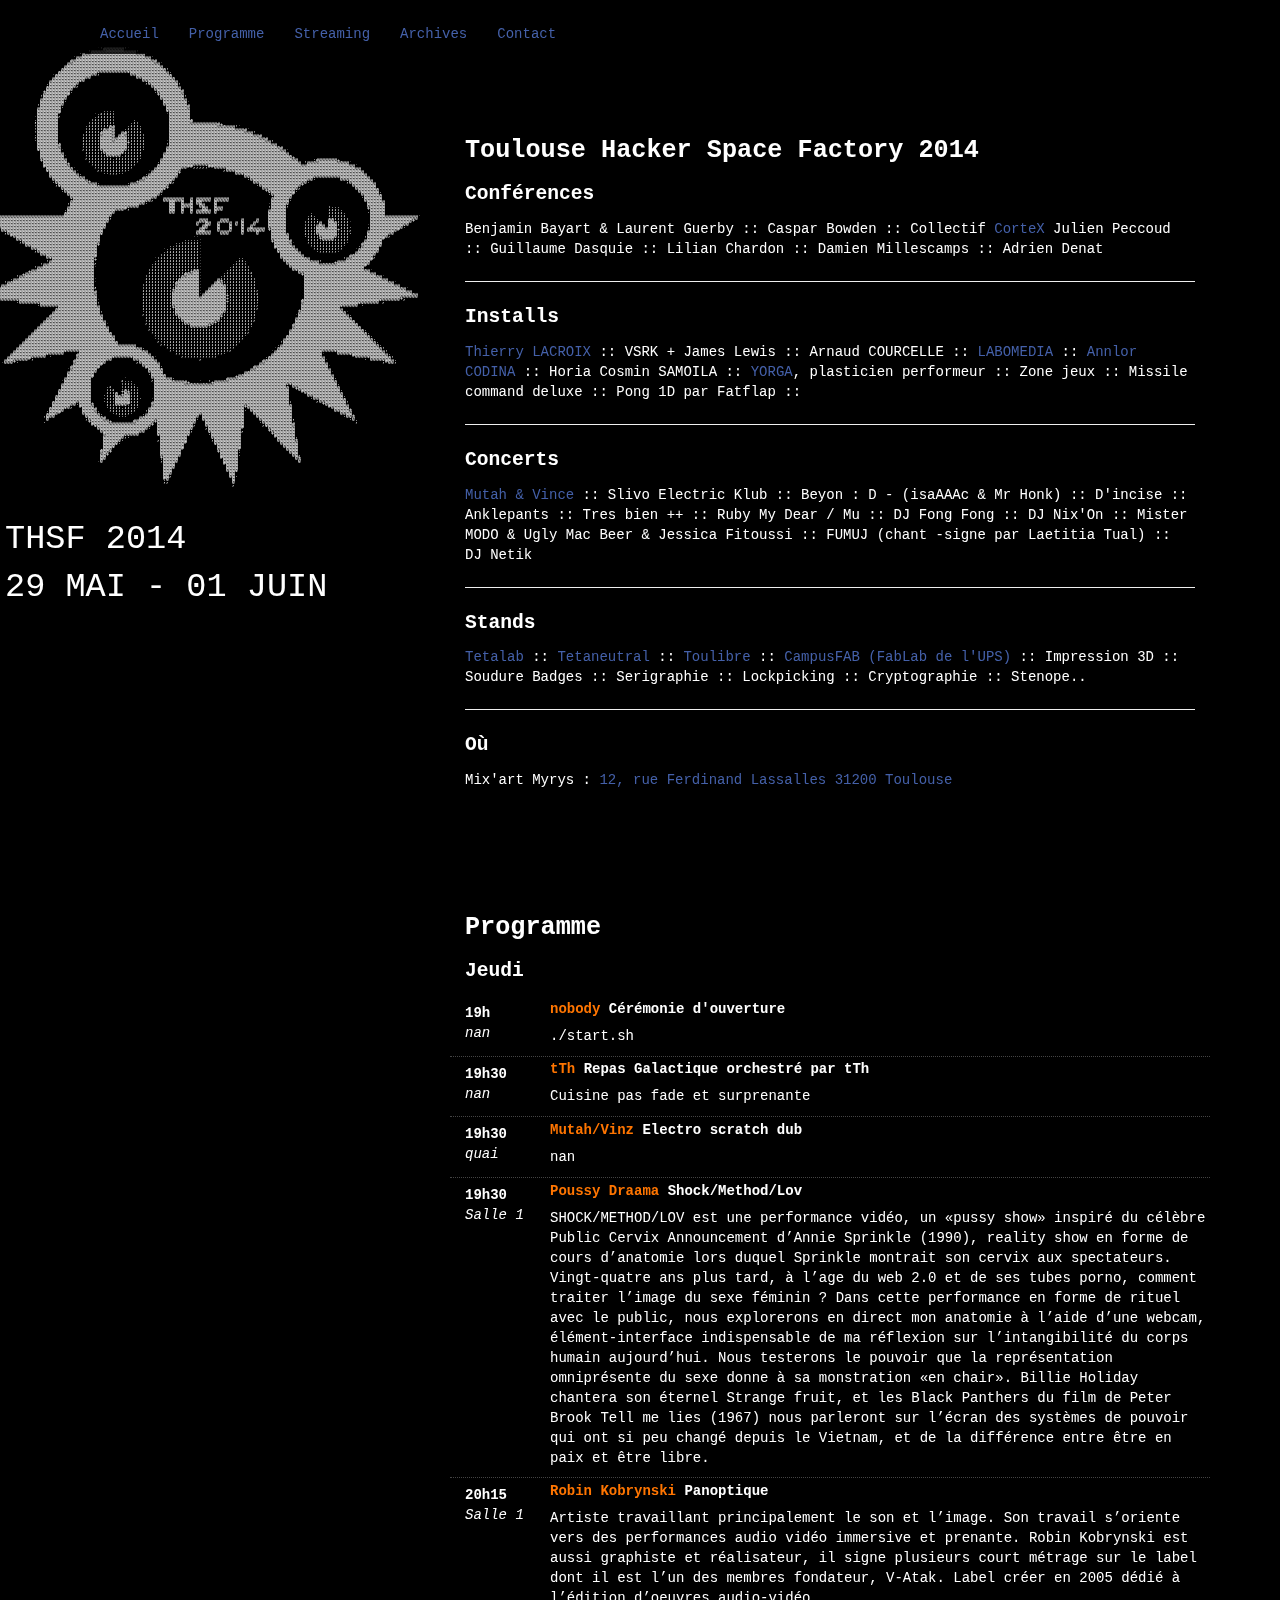
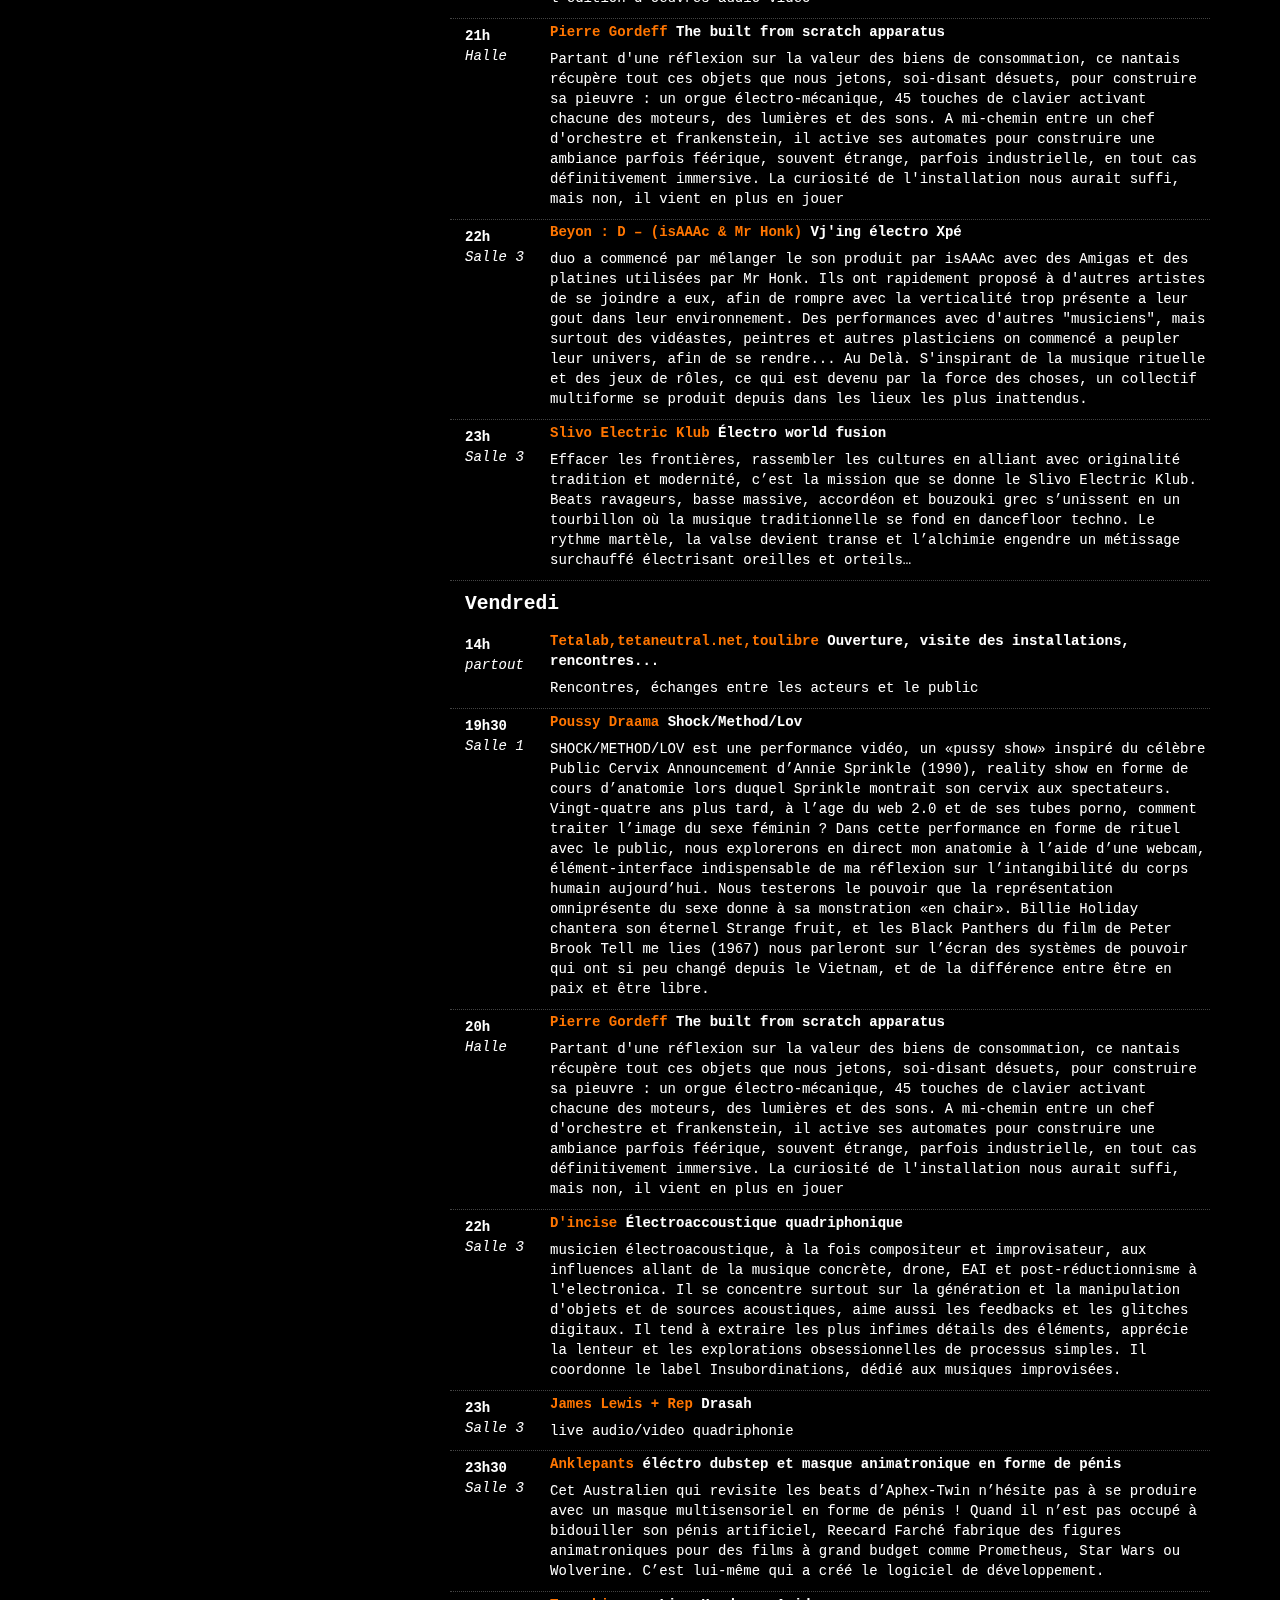
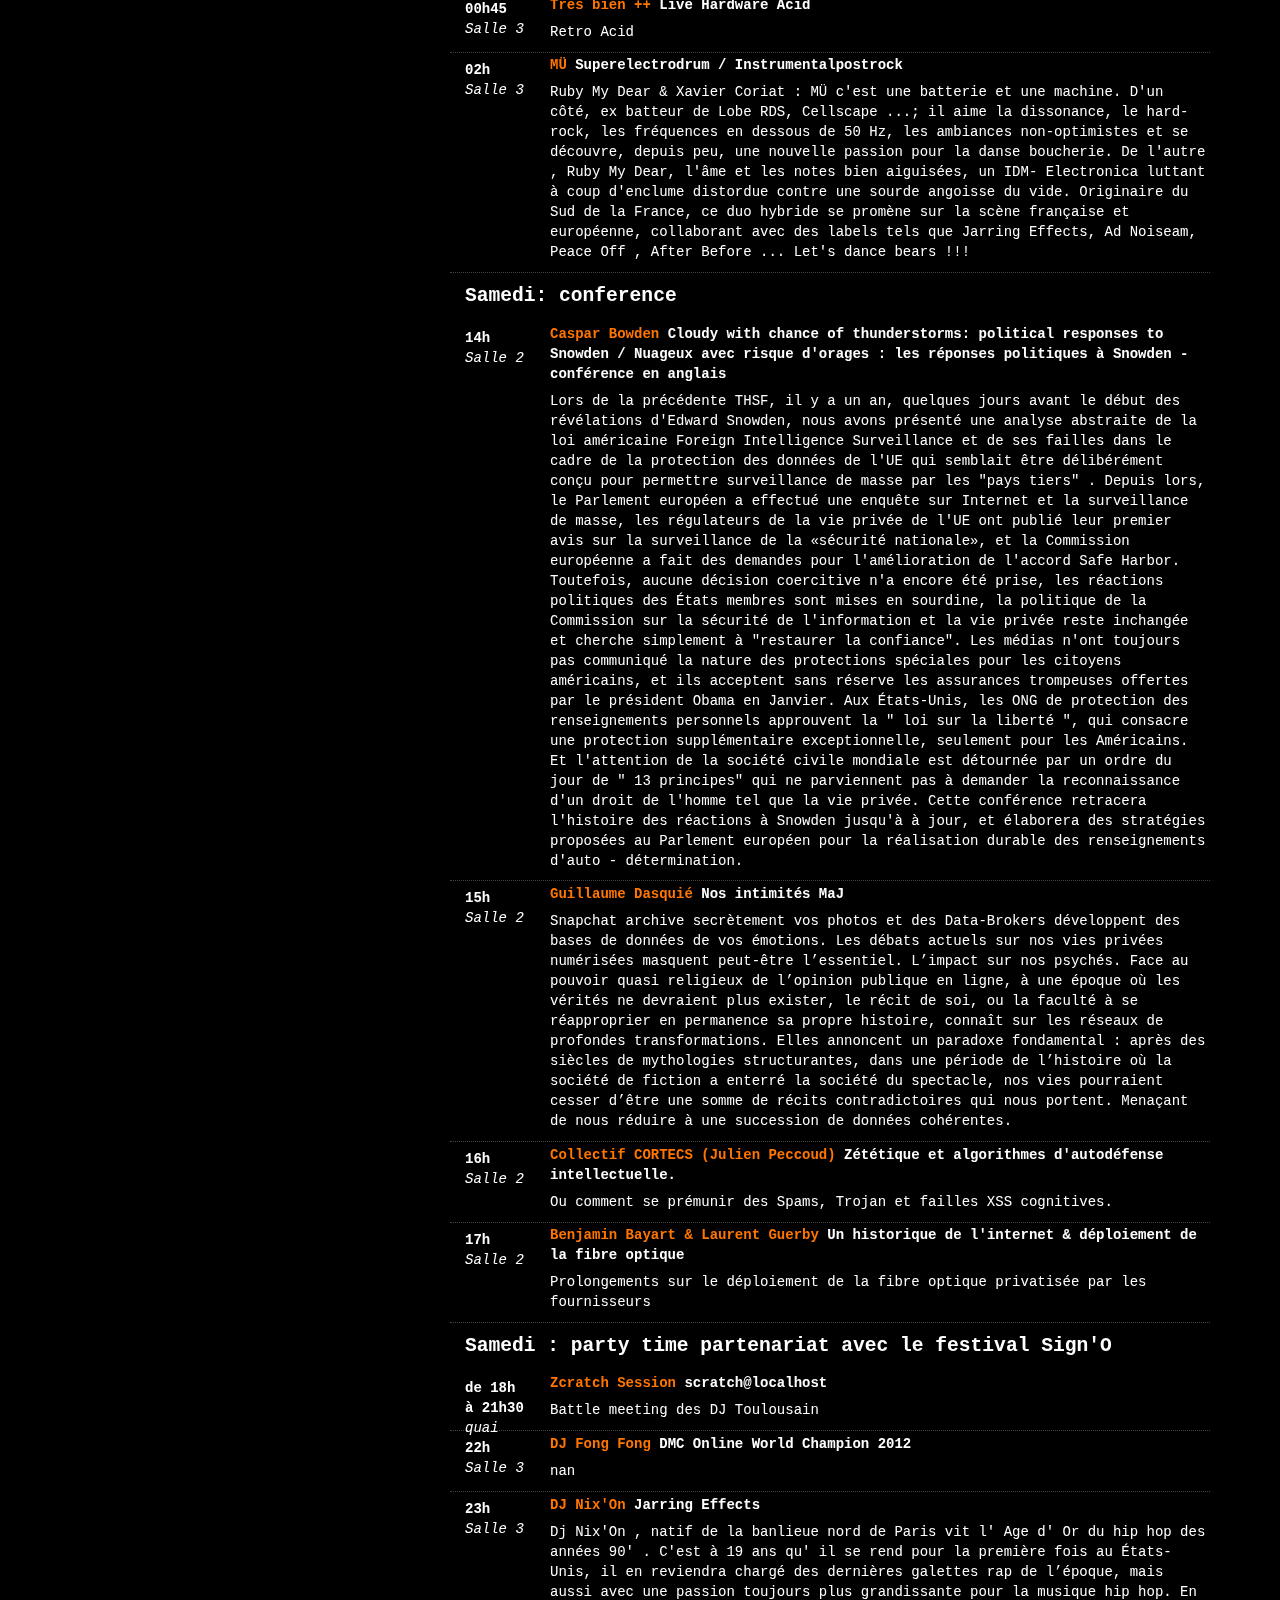
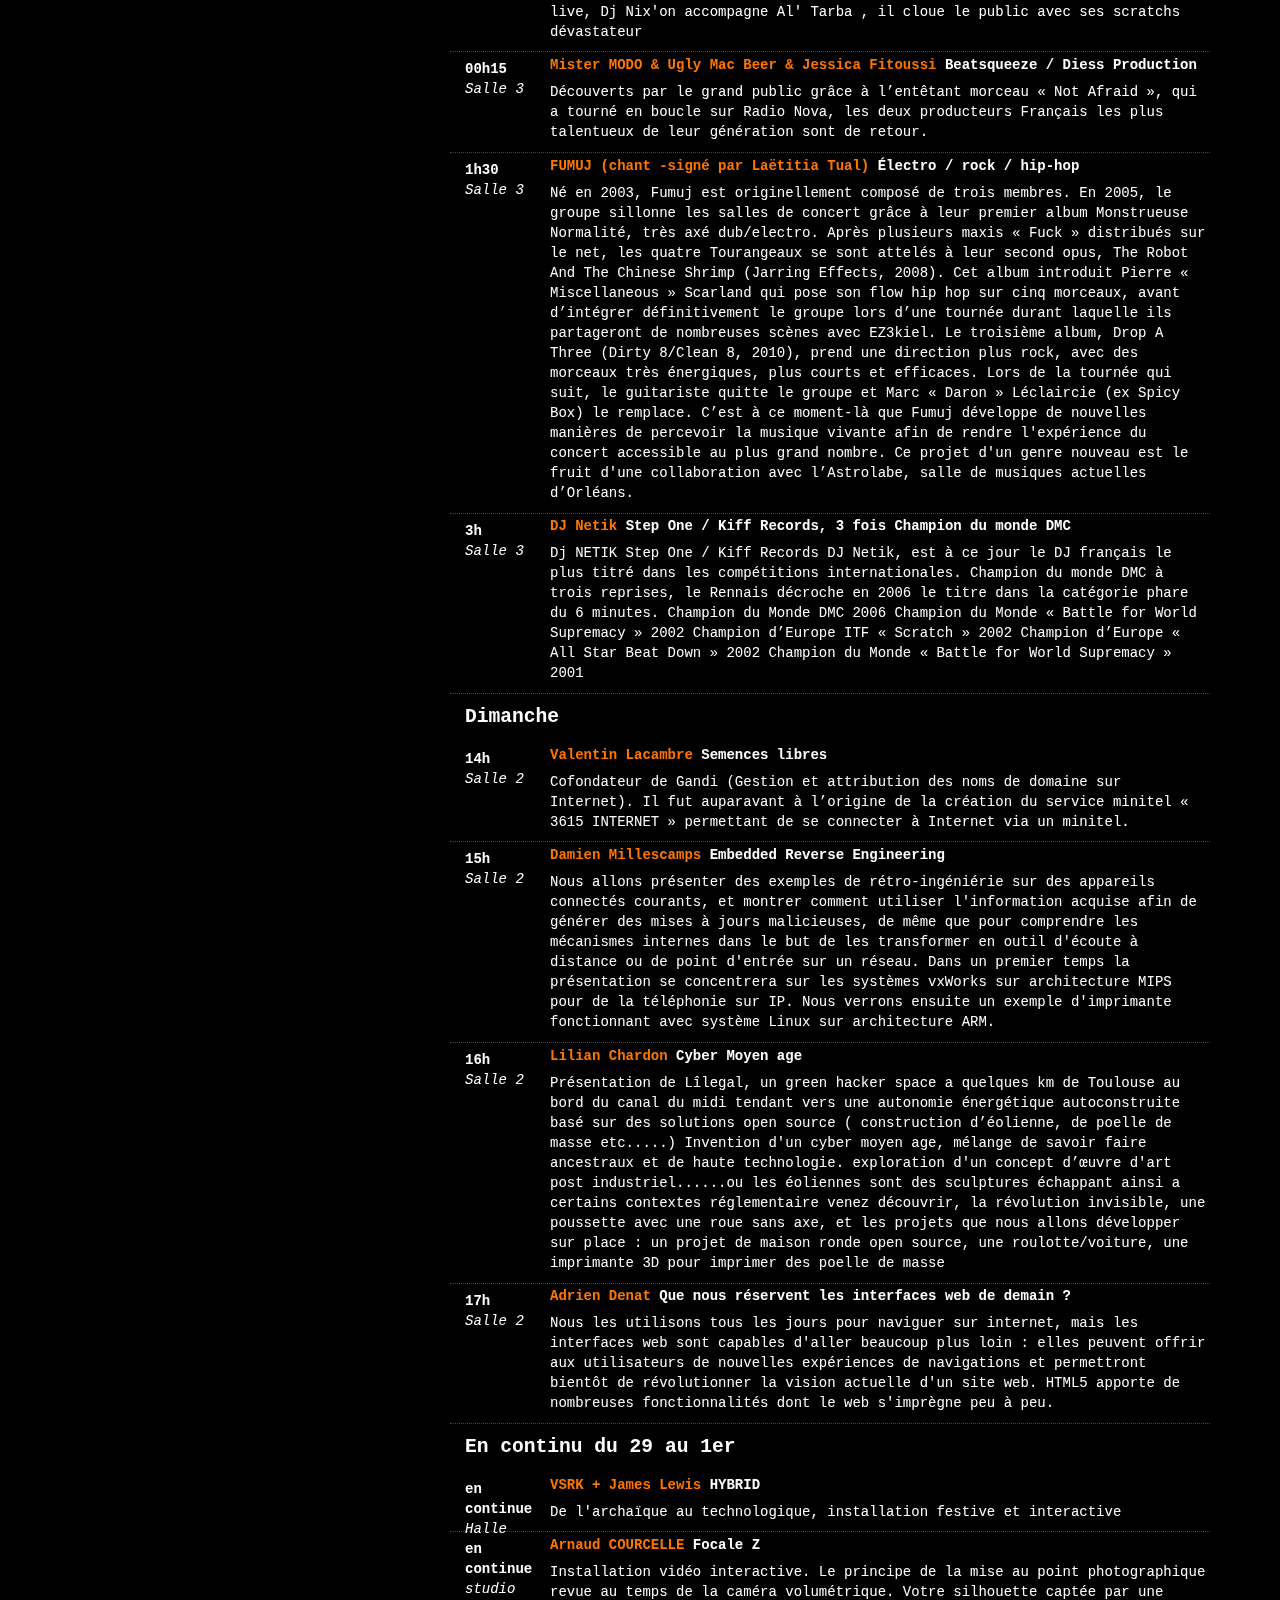
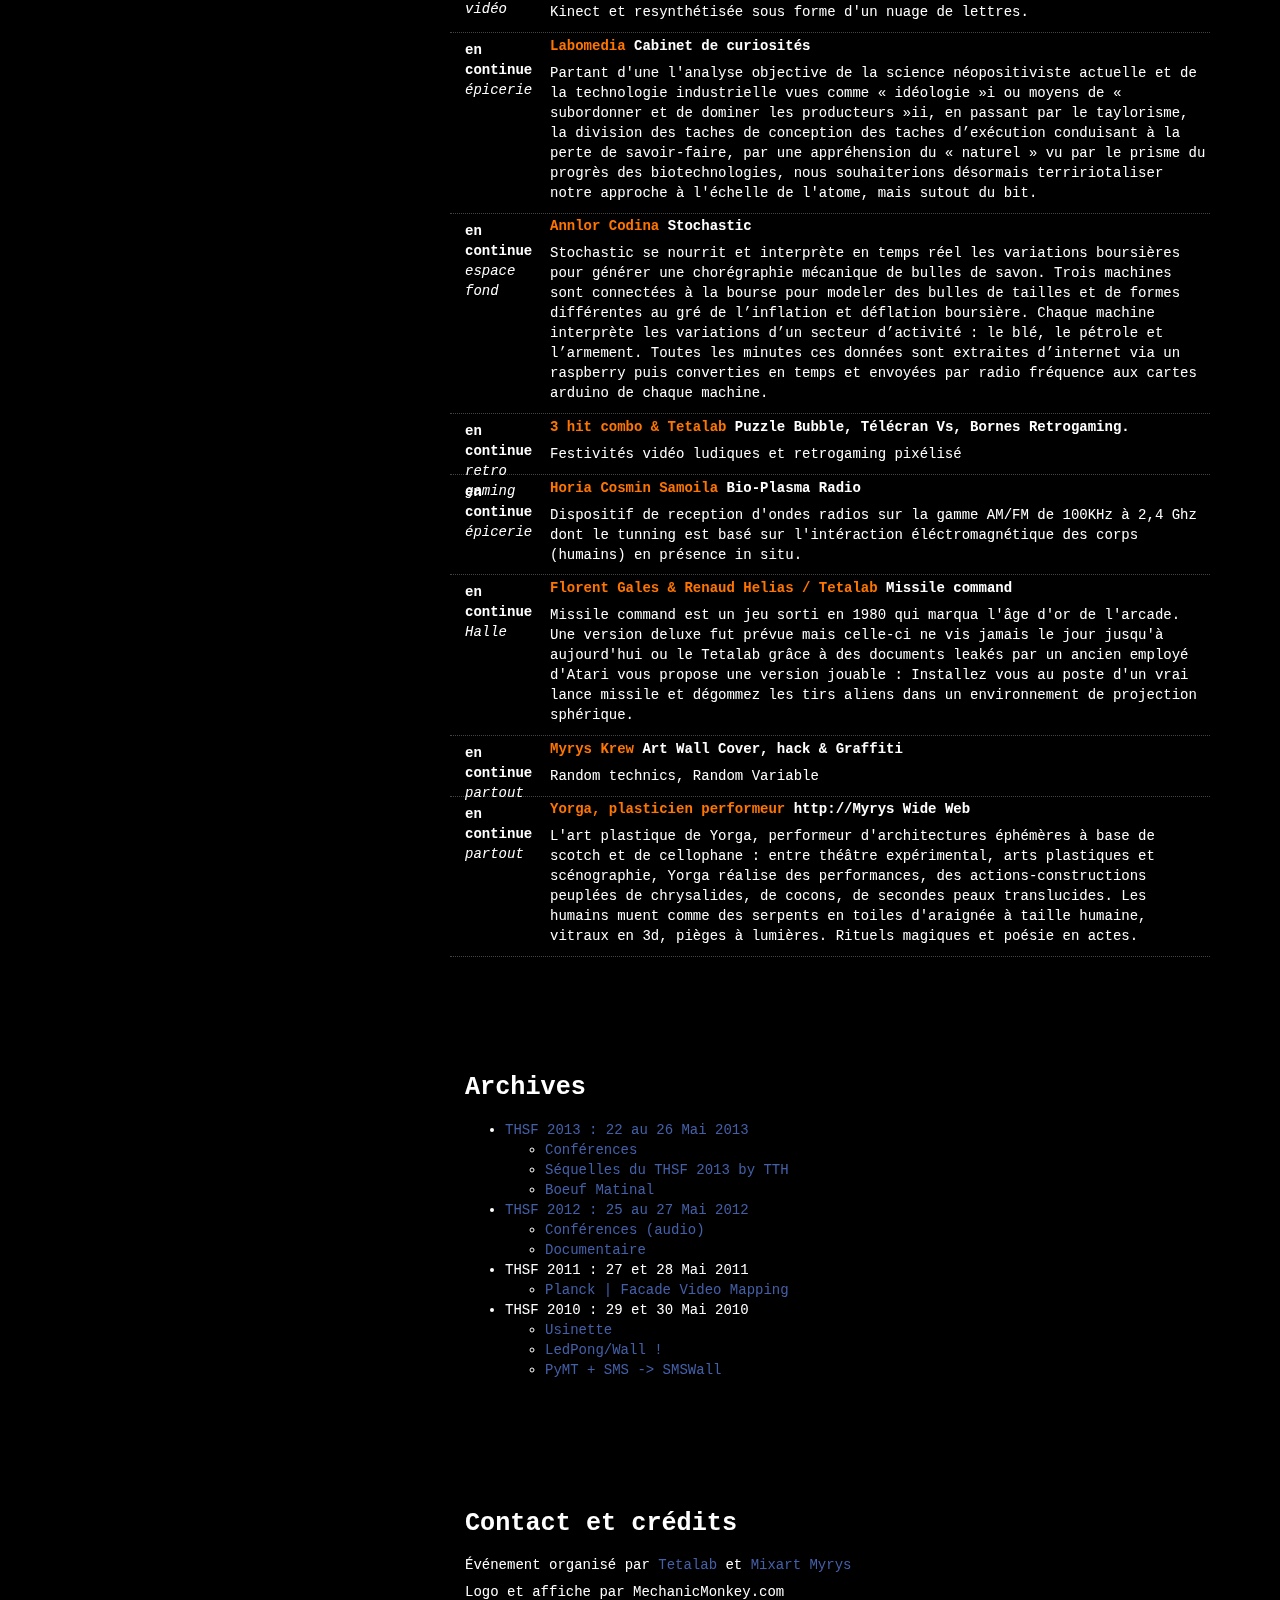
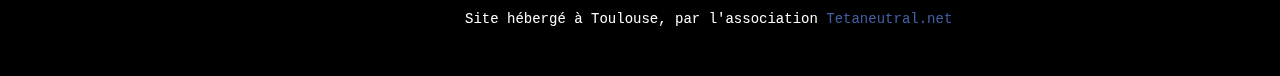
<file: index.html>
<!DOCTYPE html>
<html lang="en">
<head>
    
<title>
THSF 1984^W2014 
</title>
	<meta http-equiv="content-type" content="text/html;charset=utf-8" />
    <meta name="viewport" content="width=device-width, initial-scale=1.0" />
    <link href="lib/bootstrap/css/bootstrap.min.css" rel="stylesheet" />
    <link href="css/thsf-style.css" rel="stylesheet" />

    <link href="lib/bootstrap/js/bootstrap.min.js" rel="stylesheet" />
</head>

<body>
<div class="container">
<div id="header" class="col-md-6 col-lg-4">

<div id="logo">
<pre>                                                                                                                                                                                                        
                                                                                                                                                                                                        
                                                                                                                                                                                                        
                                                                                                                                                                                                        
                                                                                                                                                                                                        
                                                                                                                                                                                                        
                                                                                                                                                                                                        
                                                                                                                                                                                                        
                                                                `'#@@@@@@'`                                                                                                                             
                                                             '@@@@@@@@@@@@@@@'                                                                                                                          
                                                          `@@@@@@@@@@@@@@@@@@@@@`                                                                                                                       
                                                        `@@@@@@@@@@@@@@@@@@@@@@@@@`                                                                                                                     
                                                       #@@@@@@@@@@@@@@@@@@@@@@@@@@@#                                                                                                                    
                                                      @@@@@@@@@@@@@@@@@@@@@@@@@@@@@@@`                                                                                                                  
                                                    .@@@@@@@@@@@@@@@@@@@@@@@@@@@@@@@@@,                                                                                                                 
                                                   ,@@@@@@@@@@@@@@@@@@@@@@@@@@@@@@@@@@@'                                                                                                                
                                                  ,@@@@@@@@@@@@@;         '@@@@@@@@@@@@@;                                                                                                               
                                                 `@@@@@@@@@@@@               @@@@@@@@@@@@.                                                                                                              
                                                 @@@@@@@@@@@                   @@@@@@@@@@@                                                                                                              
                                                @@@@@@@@@@'                     ;@@@@@@@@@@                                                                                                             
                                               ;@@@@@@@@@,                       `@@@@@@@@@'                                                                                                            
                                               @@@@@@@@@`                          @@@@@@@@@                                                                                                            
                                              +@@@@@@@@.                           .@@@@@@@@#                                                                                                           
                                              @@@@@@@@#                             +@@@@@@@@                                                                                                           
                                             '@@@@@@@@                               @@@@@@@@'                                                                                                          
                                             @@@@@@@@.                                @@@@@@@@                                                                                                          
                                             @@@@@@@@                                 @@@@@@@@`                                                                                                         
                                            '@@@@@@@.                                  @@@@@@@#                                                                                                         
                                            @@@@@@@@                                   @@@@@@@@                                                                                                         
                                            @@@@@@@#             ,;;;:                 '@@@@@@@                                                                                                         
                                            @@@@@@@,           `;;;;;:                 `@@@@@@@                                                                                                         
                                           `@@@@@@@           .;;;;;;:                  @@@@@@@,                                                                                                        
                                           ;@@@@@@@          .;;;;;;;:      ;.          @@@@@@@#                                                                                                        
                                           '@@@@@@@          ;;;;;;;;:     ;;;          @@@@@@@@@@@@@@@@#+,                                                                                             
                                           '@@@@@@@         :;;;;;;'@#    ;;;;:         @@@@@@@@@@@@@@@@@@@@@@'`                                                                                        
                                           '@@@@@@@         ;;;;;;@@@#   ;;;;;;         @@@@@@@@@@@@@@@@@@@@@@@@@#`                                                                                     
                                           '@@@@@@@        .;;;;;#@@@#  @#;;;;;.        @@@@@@@@@@@@@@@@@@@@@@@@@@@@'                                                                                   
                                           ;@@@@@@@        ;;;;;;@@@@# @@@;;;;;:        @@@@@@@@@@@@@@@@@@@@@@@@@@@@@@#                                                                                 
                                           .@@@@@@@        ;;;;;;@@@@#@@@@;;;;;;        @@@@@@@@@@@@@@@@@@@@@@@@@@@@@@@@#                                                                               
                                            @@@@@@@.       ;;;;;;@@@@@@@@@+;;;;;       `@@@@@@@@@@@@@@@@@@@@@@@@@@@@@@@@@@'                                                                             
                                            @@@@@@@#       ;;;;;;@@@@@@@@@;;;;;:       '@@@@@@@@@@@@@@@@@@@@@@@@@@@@@@@@@@@@.                                                                           
                                            @@@@@@@@       ,;;;;;@@@@@@@@@;;;;;:       @@@@@@@@@@@@@@@@@@@@@@@@@@@@@@@@@@@@@@#                                                                          
                                            '@@@@@@@`       ;;;;;;@@@@@@@;;;;;;`       @@@@@@@@@@@@@@@@@@@@@@@@@@@@@@@@@@@@@@@@`                                                                        
                                             @@@@@@@@       ;;;;;;;@@@@@';;;;;;       @@@@@@@@@@@@@@@@@@@@@@@@@@@@@@@@@@@@@@@@@@,                                                                       
                                             @@@@@@@@`      ,;;;;;;;;';;;;;;;;.       @@@@@@@@@@@@@@@@@@@@@@@@@@@@@@@@@@@@@@@@@@@+                                                                      
                                             +@@@@@@@@       ;;;;;;;;;;;;;;;;;       @@@@@@@@@@@@@@@@@@@@@@@@@@@@@@@@@@@@@@@@@@@@@@     :#@@@@@@+.                                                      
                                              @@@@@@@@+       ;;;;;;;;;;;;;;;       ;@@@@@@@@@@@@@@@@@@@@@@@@@@@@@@@@@@@@@@@@@@@@@@@ '@@@@@@@@@@@@@@`                                                   
                                              #@@@@@@@@.       ;;;;;;;;;;;;;        @@@@@@@@@@##,,,,;##@@@@@@@@@@@@@@@@@@@@@@@@@@@@@@@@@@@@@@@@@@@@@@@`                                                 
                                               @@@@@@@@@`       ,;;;;;;;;;:        @@@@@@@@@              ,@@@@@@@@@@@@@@@@@@@@@@@@@@@@@@@@@@@@@@@@@@@@@                                                
                                               '@@@@@@@@@`        .:;;;:.        `@@@@@@@@@+                 `@@@@@@@@@@@@@@@@@@@@@@@@@@@@@@@@@@@@@@@@@@@                                               
                                                @@@@@@@@@@:                     :@@@@@@@@@@                     '@@@@@@@@@@@@@@@@@@@@@@@@@@@@@@@@@@@@@@@@@                                              
                                                 @@@@@@@@@@@                   #@@@@@@@@@@                        :@@@@@@@@@@@@@@@@@@@@@:       `@@@@@@@@@@                                             
                                                 .@@@@@@@@@@@+               +@@@@@@@@@@@,                          @@@@@@@@@@@@@@@@@@.            ;@@@@@@@@                                            
                                                  ;@@@@@@@@@@@@@;         :@@@@@@@@@@@@@'                            .@@@@@@@@@@@@@@+                @@@@@@@@                                           
                                                   '@@@@@@@@@@@@@@@@@@@@@@@@@@@@@@@@@@@+                               @@@@@@@@@@@@,                  @@@@@@@,                                          
                                                    :@@@@@@@@@@@@@@@@@@@@@@@@@@@@@@@@@'                                 +@@@@@@@@@:                    @@@@@@@                                          
                                                      @@@@@@@@@@@@@@@@@@@@@@@@@@@@@@@.                                   :@@@@@@@#                      @@@@@@;                                         
                                                       @@@@@@@@@@@@@@@@@@@@@@@@@@@@@                                      :@@@@@@                       .@@@@@@                                         
                                                       :@@@@@@@@@@@@@@@@@@@@@@@@@@,   @@@@@@@  @ @@@@@ @@@@@              @@@@@@.                        @@@@@@                                         
                                                       @@@@@@@@@@@@@@@@@@@@@@@@@:       @@  @  @ @@    @                  @@@@@@                         `@@@@@@                                        
                                                      '@@@@@@@@@@@@@@@@@@@@@@@          @@  @@@@  @@   @                 `@@@@@;             .            @@@@@@                                        
                                                      @@@@@@@@@@@@@@@@@@@#;             @@  @  @   @@  @@@               '@@@@@              ;;;:         +@@@@@                                        
                                                     ;@@@@@@@@@@@@@@@@                  @@  @  @ @@@@@ @                 @@@@@@              ;;;;;        .@@@@@                                        
                                                     @@@@@@@@@@@@@@@@                                                    @@@@@@        ;     ;;;;;;        @@@@@                                        
                         #@@@@@@@@@@@@@@@@@@@@@@@@@@@@@@@@@@@@@@@@@@;                                                    @@@@@@       ;;;    ;;;;;;.       @@@@@@@@@@@@@@@@`                            
                           @@@@@@@@@@@@@@@@@@@@@@@@@@@@@@@@@@@@@@@@@                              @@@    @@@    @    @   @@@@@@      .;;;;   @@;;;;;       @@@@@@@@@@@@@@+                              
                            :@@@@@@@@@@@@@@@@@@@@@@@@@@@@@@@@@@@@@@`                             @  @@  @   @ @ @   @    @@@@@@      :;;;'@  @@@;;;;`      @@@@@@@@@@@@@                                
                              #@@@@@@@@@@@@@@@@@@@@@@@@@@@@@@@@@@@@                                @@   @   @   @  @     @@@@@@      ;;;;@@@ @@@';;;.     `@@@@@@@@@@@:                                 
                                @@@@@@@@@@@@@@@@@@@@@@@@@@@@@@@@@@`                               @@    @   @   @ @@@@@@ +@@@@@      ;;;;@@@@@@@+;;;,     '@@@@@@@@@#                                   
                                 ;@@@@@@@@@@@@@@@@@@@@@@@@@@@@@@@@                               @@@@@   @@@    @    @   `@@@@@.     ;;;;@@@@@@@;;;;.     @@@@@@@@@                                     
                                   #@@@@@@@@@@@@@@@@@@@@@@@@@@@@@'                                                        @@@@@@     :;;;;@@@@@@;;;;`     @@@@@@@,                                      
                                     @@@@@@@@@@@@@@@@@@@@@@@@@@@@                               ``                        @@@@@@     `;;;;+@@@@;;;;;     '@@@@@#                                        
                                      ;@@@@@@@@@@@@@@@@@@@@@@@@@@                           .:;;;;`                       +@@@@@#     ;;;;;;;;;;;;;.     @@@@@@                                         
                                        @@@@@@@@@@@@@@@@@@@@@@@@+                         :;;;;;;;`                        @@@@@@`     ;;;;;;;;;;;:     #@@@@@@                                         
                                         `@@@@@@@@@@@@@@@@@@@@@@`                       :;;;;;;;;;`                        #@@@@@@      ;;;;;;;;;;     :@@@@@@`                                         
                                           ;@@@@@@@@@@@@@@@@@@@@                      `;;;;;;;;;;;`                         @@@@@@@      :;;;;;;.     `@@@@@@@                                          
                                             @@@@@@@@@@@@@@@@@@@                     .;;;;;;;;;;;;`                         '@@@@@@@        ``       ,@@@@@@@                                           
                                              `@@@@@@@@@@@@@@@@#                    .;;;;;;;;;;;;;`                          @@@@@@@@,              #@@@@@@@,                                           
                                                '@@@@@@@@@@@@@@+                   `;;;;;;;;;;;;;;`            ;;             @@@@@@@@@.          '@@@@@@@@#                                            
                                               '@@@@@@@@@@@@@@@,                   ;;;;;;;;;;;;;;;`           ;;;:             @@@@@@@@@@@'....+@@@@@@@@@@@                                             
                                             '@@@@@@@@@@@@@@@@@`                  :;;;;;;;;;;;;;;;`          ;;;;;.             @@@@@@@@@@@@@@@@@@@@@@@@@#                                              
                                           '@@@@@@@@@@@@@@@@@@@`                 .;;;;;;;;;;;;;;;;`         ;;;;;;;              @@@@@@@@@@@@@@@@@@@@@@@@.                                              
                                         +@@@@@@@@@@@@@@@@@@@@@                  ;;;;;;;;;;;;;;+@@`        ;;;;;;;;,              '@@@@@@@@@@@@@@@@@@@@@@@@`                                            
                                       +@@@@@@@@@@@@@@@@@@@@@@@                 .;;;;;;;;;;;;#@@@@`       ;;;;;;;;;;                +@@@@@@@@@@@@@@@@@@@@@@@@.                                          
                                     '@@@@@@@@@@@@@@@@@@@@@@@@@                 ;;;;;;;;;;;;@@@@@@`      ;;;;;;;;;;;.                @@@@@@@@@@@@@@@@@@@@@@@@@@`                                        
                                   ;@@@@@@@@@@@@@@@@@@@@@@@@@@@`                ;;;;;;;;;;;@@@@@@@`     @+;;;;;;;;;;;                @@@@@@@@@@@@@@@@@@@@@@@@@@@@.                                      
                                 '@@@@@@@@@@@@@@@@@@@@@@@@@@@@@`               .;;;;;;;;;;#@@@@@@@`    @@@;;;;;;;;;;;                @@@@@@@@@@@@@@@@@@@@@@@@@@@@@@`                                    
                               '@@@@@@@@@@@@@@@@@@@@@@@@@@@@@@@,               :;;;;;;;;;;@@@@@@@@`   @@@@@;;;;;;;;;;                @@@@@@@@@@@@@@@@@@@@@@@@@@@@@@@@.                                  
                             '@@@@@@@@@@@@@@@@@@@@@@@@@@@@@@@@@'               ;;;;;;;;;;+@@@@@@@@`  @@@@@@;;;;;;;;;;,               @@@@@@@@@@@@@@@@@@@@@@@@@@@@@@@@@@`                                
                           '@@@@@@@@@@@@@@@@@@@@@@@@@@@@@@@@@@@#               ;;;;;;;;;;@@@@@@@@@` @@@@@@@;;;;;;;;;;,               @@@@@@@@@@@@@@@@@@@@@@@@@@@@@@@@@@@@.                              
                         '@@@@@@@@@@@@@@@@@@@@@@@@@@@@@@@@@@@@@@               ;;;;;;;;;;@@@@@@@@@`@@@@@@@@+;;;;;;;;;;               @@@@@@@@@@@@@@@@@@@@@@@@@@@@@@@@@@@@@@                             
                              ,@@@@@@@@@@@@@@@@@@@@@@@@@@@@@@@@@               ;;;;;;;;;;@@@@@@@@@@@@@@@@@@+;;;;;;;;;;              ,@@@@@@@@@@@@@@@@@@@@@@@@@@@@@@@@+,                                 
                                     :@@@@@@@@@@@@@@@@@@@@@@@@@@`              ;;;;;;;;;;@@@@@@@@@@@@@@@@@@+;;;;;;;;;;              #@@@@@@@@@@@@@@@@@@@@@@@@@',                                        
                                           `:@@@@@@@@@@@@@@@@@@@'              ;;;;;;;;;;@@@@@@@@@@@@@@@@@@;;;;;;;;;;,              @@@@@@@@@@@@@@@@@@@':                                               
                                                  .@@@@@@@@@@@@@@              ;;;;;;;;;;+@@@@@@@@@@@@@@@@@;;;;;;;;;;,              @@@@@@@@@@@@@'`                                                     
                                                  @@@@@@@@@@@@@@@              :;;;;;;;;;;@@@@@@@@@@@@@@@@@;;;;;;;;;;              +@@@@@@@@@@@@@@.                                                     
                                                 @@@@@@@@@@@@@@@@'             ,;;;;;;;;;;@@@@@@@@@@@@@@@@;;;;;;;;;;;              @@@@@@@@@@@@@@@@`                                                    
                                                #@@@@@@@@@@@@@@@@@              ;;;;;;;;;;;@@@@@@@@@@@@@@+;;;;;;;;;;;             `@@@@@@@@@@@@@@@@@:                                                   
                                               @@@@@@@@@@@@@@@@@@@              ;;;;;;;;;;;;@@@@@@@@@@@@@;;;;;;;;;;;,             @@@@@@@@@@@@@@@@@@@,                                                  
                                              @@@@@@@@@@@@@@@@@@@@@             ,;;;;;;;;;;;;@@@@@@@@@@+;;;;;;;;;;;;              @@@@@@@@@@@@@@@@@@@@,                                                 
                                             @@@@@@@@@@@@@@@@@@@@@@`             ;;;;;;;;;;;;;:@@@@@@+;;;;;;;;;;;;;:             #@@@@@@@@@@@@@@@@@@@@@,                                                
                                            @@@@@@@@@@@@@@@@@@@@@@@@             ,;;;;;;;;;;;;;;;;;;;;;;;;;;;;;;;;;              @@@@@@@@@@@@@@@@@@@@@@@,                                               
                                           @@@@@@@@@@@@@@@@@@@@@@@@@,             ;;;;;;;;;;;;;;;;;;;;;;;;;;;;;;;;,             @@@@@@@@@@@@@@@@@@@@@@@@@;                                              
                                          @@@@@@@@@@@@@@@@@@@@@@@@@@@              ;;;;;;;;;;;;;;;;;;;;;;;;;;;;;;:             ,@@@@@@@@@@@@@@@@@@@@@@@@@@;                                             
                                         @@@@@@@@@@@@@@@@@@@@@@@@@@@@@             .;;;;;;;;;;;;;;;;;;;;;;;;;;;;;              @@@@@@@@@@@@@@@@@@@@@@@@@@@@:                                            
                                        @@@@@@@@@@@@@@@@@@@@@@@@@@@@@@,             ,;;;;;;;;;;;;;;;;;;;;;;;;;;;              @@@@@@@@@@@@@@@@@@@@@@@@@@@@@@:                                           
                                       @@@@@@@@@@@@@@@@@@@@@@@@@@@@@@@@              ,;;;;;;;;;;;;;;;;;;;;;;;;;              '@@@@@@@@@@@@@@@@@@@@@@@@@@@@@@@:                                          
                                      @@@@@@@@@@@@@@@@@@@@@@@@@@@@@@@@@@@@@@@.        `;;;;;;;;;;;;;;;;;;;;;;;              :@@@@@@@@@@@@@@@@@@@@@@@@@@@@@@@@@:                                         
                                     @@@@@@@@@@@@@@@@@@@@@@@@@@@@@@@@@@@@@@@@@@;        ;:;;;;;;;;;;;;;;;;;;,              `@@@@@@@@@@@@@@@@@@@@@@@@@@@@@@@@@@@'                                        
                                    @@@@@@@@@@@@@@@@@'    @@@@@@@@@@@@@@@@@@@@@@@         ;;;;;;;;;;;;;;;;:               `@@@@@@@@@@@@@@@@    '@@@@@@@@@@@@@@@@'                                       
                                   @@@@@@@@@@@@'.        #@@@@@@@@@@@@@@@@@@@@@@@@.         ,;;;;;;;;;;;`                ,@@@@@@@@@@@@@@@@@`        '#@@@@@@@@@@@;                                      
                                  @@@@@@@#;`             @@@@@@@@@@@@'    `'@@@@@@@`            ``,`                    ;@@@@@@@@@@@@@@@@@@@             .'@@@@@@@'                                     
                                 @@@+.                  #@@@@@@@@@@`         ,@@@@@@                                   #@@@@@@@@@@@@@@@@@@@@`                 `;#@@;                                    
                                `                       @@@@@@@@@#             @@@@@@                                 @@@@@@@@@@@@@@@@@@@@@@@                                                           
                                                       #@@@@@@@@#               #@@@@;                              #@@@@@@@@@@@@@@@@@@@@@@@@`                                                          
                                                      `@@@@@@@@@                 @@@@@                            ,@@@@@@@@@@@@@@@@@@@@@@@@@@@                                                          
                                                      @@@@@@@@@                  .@@@@,                         .@@@@@@@@@@@@@@@@@@@@@@@@@@@@@`                                                         
                                                      @@@@@@@@#                   @@@@@                       +@@@@@@@@@@@@@@@@@@@@@@@@@@@@@@@@                                                         
                                                     @@@@@@@@@`         ,`        ,@@@@@@;                .#@@@@@@@@@@@@@@@@@@@@@@@@@@@@@@@@@@@:                                                        
                                                    `@@@@@@@@@          :;;:       @@@@@@@@@@#+,..`..'+@@@@@@@@@@@@@@@@@@@@@@@@@@@@@@@@@@@@@@@@@                                                        
                                                    @@@@@@@@@@      ,   :;;;;      @@@@@@@@@@@@@@@@@@@@@@@@@@@@@@@@@@@@@@@@@@@@:'@@@@@@@@@@@@@@@:                                                       
                                                   .@@@@@@@@@@     :;,  :;;;;:     @@@@@@@@@@@@@@@@@@@@@@@@@@@@@@@@@@@@@@@@@@@@@  +@@@@@@@@@@@@@@                                                       
                                                   @@@@@@@@@@@     ;;;, +@+;;;     @@@@@@@@@@@@@@@@@@@@@@@@@@@@@@@@@@@@@@@@@@@@@    #@@@@@@@@@@@@:                                                      
                                                  .@@@@@@@@@@@    .;;;@,+@@;;;     @@@@@@@@@@@@@@@@@@@@@@@@@@@@@@@@@@@@@@@@@@@@@     `@@@@@@@@@@@@                                                      
                                                  @@@@@@@@@@@@    .;;;@@@@@;;;.    @@@@@@@@@@@@@@@@@@@@@@@@@@@@@@@@@@@@@@@@@@@@@       .@@@@@@@@@@;                                                     
                                                 ,@@@@@@@@@@@@    .;;:@@@@@;;;    `@@@@@@@@@@@@@@@@@@@@@@@@@@@@@@@@@@@@@@@@@@@@@.        ,@@@@@@@@@                                                     
                                                 @@@@@@@@.@@@@+    ;;;@@@@#;;;    #@@@@@@@@@@@@@@@@@@@@@@@@@@@@@@@@@@@@@@@@@@@@@:          +@@@@@@@'                                                    
                                                ,@@@@@@,  #@@@@    :;;;;';;;;:    @@@@@@@@@@@@@@@@@@@@@@@@@@@@@@@+@@@@@@@@@@@@@@@            #@@@@@@                                                    
                                                @@@@@'     @@@@#    ;;;;;;;;;    @@@@@@@@@@@@@@@@@@@@@@@@@@@@@@@@.`@@@@@@@@@@@@@@              @@@@@+                                                   
                                               ;@@@#       @@@@@:    :;;;;;:    '@@@@@@@@@@@@@@@@@@@@@@@@@@@@@@@@  `@@@@@@@@@@@@@               `@@@@                                                   
                                               @@@          @@@@@:    `:::`    ;@@@@@@@@@@@@@@@@@@`@@@@@@@@@@@@@@   `@@@@@@@@@@@@                 .@@+                                                  
                                              '@            ;@@@@@#           @@@@@@@@@@@@@@@@@@@. @@@@@@@@@@@@@@    `@@@@@@@@@@@.                  :@                                                  
                                              .              +@@@@@@+       #@@@@@@+@@@@@@@@@@@@@  `@@@@@@@@@@@@@     .@@@@@@@@@@'                    ;                                                 
                                                              #@@@@@@@@@@@@@@@@@@@+ @@@@@@@@@@@@,   @@@@@@@@@@@@@      ,@@@@@@@@@#                                                                      
                                                               '@@@@@@@@@@@@@@@@@:  @@@@@@@@@@@@    ,@@@@@@@@@@@#       '@@@@@@@@@                                                                      
                                                                `@@@@@@@@@@@@@@@    @@@@@@@@@@@;     @@@@@@@@@@@,        +@@@@@@@@                                                                      
                                                                  #@@@@@@@@@@@      @@@@@@@@@@@      :@@@@@@@@@@`         +@@@@@@@                                                                      
                                                                  @@@@@@@;:         '@@@@@@@@@'       @@@@@@@@@@           #@@@@@@.                                                                     
                                                                  @@@@@@.           ,@@@@@@@@@        ;@@@@@@@@@            @@@@@@+                                                                     
                                                                  @@@@@:             @@@@@@@@#         @@@@@@@@@             @@@@@@                                                                     
                                                                  @@@@'              @@@@@@@@          '@@@@@@@@              @@@@@                                                                     
                                                                 ,@@@'               @@@@@@@#           @@@@@@@#               @@@@                                                                     
                                                                 #@@+                @@@@@@@            +@@@@@@:                @@@                                                                     
                                                                 @@+                 @@@@@@@             @@@@@@.                 @@,                                                                    
                                                                 @@                  +@@@@@              #@@@@@                   @+                                                                    
                                                                 @                   ;@@@@@               @@@@@                    @                                                                    
                                                                `                     @@@@`               #@@@@                    `                                                                    
                                                                                      @@@@                 @@@@                                                                                         
                                                                                      @@@`                 @@@@                                                                                         
                                                                                      @@@                   @@'                                                                                         
                                                                                      @@,                   @@.                                                                                         
                                                                                      #@                    `@                                                                                          
                                                                                      ;,                     @                                                                                          
                                                                                      `                      ,                                                                                          
                                                                                                                                                                                                        
                                                                                                                                                                                                        
                                                                                                                                                                                                        
                                                                                                                                                                                                        
                                                                                                                                                                                                        
                                                                                                                                                                                                        
                                                                                                                                                                                                        
                                                                                                                                                                                                        
</pre>

<h1>THSF 2014 <br/>29 MAI - 01 JUIN</h1>

</div>
<nav class="navbar navbar-default navbar-fixed-top" >
<!--
    <div class="container">
-->
    <ul class="nav navbar-nav">
        <li><a href="index.html">Accueil</a></li>
        <li><a href="#programm">Programme</a></li>
        <li><a href="http://91.224.149.166/">Streaming</a></li>
        <li><a href="#archives">Archives</a></li>
        <li><a href="#contact">Contact</a></li>
    </ul>
<!--
    </div>
-->
</nav>

</div>
<div id="content" class="col-md-6 col-lg-8">

<div id="home" class="section">
    <h2>Toulouse Hacker Space Factory 2014</h2>
    <h3>Conf&eacute;rences</h3>
<p>
Benjamin Bayart & Laurent Guerby :: 
Caspar Bowden :: 
Collectif <a href="//http://cortecs.org/" target="_blank">CorteX</a> Julien Peccoud :: 
Guillaume Dasquie :: 
Lilian Chardon :: 
Damien Millescamps :: 
Adrien Denat
</p>
<hr/>
    <h3>Installs</h3>
<p>
<a href="http://www.thierry-lacroix.com/" target="_blank">Thierry LACROIX</a> :: 
VSRK + James Lewis :: 
Arnaud COURCELLE :: 
<a href="http://labomedia.org/" target="_blank">LABOMEDIA</a> :: 
<a href="http://annlor.codina.over-blog.com/" target="_blank">Annlor CODINA</a> :: 
Horia Cosmin SAMOILA :: 
<a href="http://performeur.free.fr/" target="_blank">YORGA</a>, plasticien performeur :: 
Zone jeux :: 
Missile command deluxe :: 
Pong 1D par Fatflap :: 
</p>
<hr/>
    <h3>Concerts</h3>
<p>
<a href ="http://weblog.mixart-myrys.org/?post/2014/05/THSF-%3A-MutahVince" target="_blank">Mutah & Vince</a> :: 
Slivo Electric Klub :: 
Beyon : D - (isaAAAc & Mr Honk) :: 
D'incise :: 
Anklepants :: 
Tres bien ++ :: 
Ruby My Dear / Mu :: 
DJ Fong Fong :: DJ Nix'On :: 
Mister MODO & Ugly Mac Beer & Jessica Fitoussi :: 
FUMUJ (chant -signe par Laetitia Tual) :: 
DJ Netik
</p>
<hr/>
    <h3>Stands</h3>
<p>
<a href="http://tetalab.org/" target="_blank">Tetalab</a> :: <a href="http://tetaneutral.net/" target="_blank">Tetaneutral</a> :: <a href="http://toulibre.org/" target="_blank">Toulibre</a> :: <a href="https://fablab.univ-tlse3.fr/wiki/index.php/Accueil" target="_blank">CampusFAB (FabLab de l'UPS)</a> :: Impression 3D :: Soudure Badges :: Serigraphie :: Lockpicking :: Cryptographie :: Stenope..
</p>
<p>
<hr/>
    	<h3>O&ugrave;</h2>
	 Mix'art Myrys : <a href="http://www.openstreetmap.org/#map=19/43.61847/1.42014">12, rue Ferdinand Lassalles 31200 Toulouse</a>

</p>



</div>

<div id="programm" class="section">
    <h2>Programme</h2>

<h3>Jeudi</h3>

<div class="row event">
    <div class="description">
        <h4><span class="qui">nobody</span> <span class="titre">C&#233;r&#233;monie d'ouverture</span></h4>
        <p>./start.sh</p>
    </div>
    <div class="info-pratique">
        <span class="horaire">19h</span>
        <span class="lieu">nan</span>
    </div>
</div>

<div class="row event">
    <div class="description">
        <h4><span class="qui">tTh</span> <span class="titre">Repas Galactique orchestr&#233; par tTh</span></h4>
        <p>Cuisine pas fade et surprenante</p>
    </div>
    <div class="info-pratique">
        <span class="horaire">19h30</span>
        <span class="lieu">nan</span>
    </div>
</div>

<div class="row event">
    <div class="description">
        <h4><span class="qui">Mutah/Vinz</span> <span class="titre">Electro scratch dub</span></h4>
        <p>nan</p>
    </div>
    <div class="info-pratique">
        <span class="horaire">19h30</span>
        <span class="lieu">quai</span>
    </div>
</div>

<div class="row event">
    <div class="description">
        <h4><span class="qui">Poussy Draama</span> <span class="titre">Shock/Method/Lov</span></h4>
        <p>SHOCK/METHOD/LOV est une performance vid&#233;o, un &#171;pussy show&#187; inspir&#233; du c&#233;l&#232;bre Public Cervix Announcement d&#8217;Annie Sprinkle (1990), reality show en forme de cours d&#8217;anatomie lors duquel Sprinkle montrait son cervix aux spectateurs. Vingt-quatre ans plus tard, &#224; l&#8217;age du web 2.0 et de ses tubes porno, comment traiter l&#8217;image du sexe f&#233;minin ?
Dans cette performance en forme de rituel avec le public, nous explorerons en direct mon anatomie &#224; l&#8217;aide d&#8217;une webcam, &#233;l&#233;ment-interface indispensable de ma r&#233;flexion sur l&#8217;intangibilit&#233; du corps humain aujourd&#8217;hui. Nous testerons le pouvoir que la repr&#233;sentation omnipr&#233;sente du sexe donne &#224; sa monstration &#171;en chair&#187;. Billie Holiday chantera son &#233;ternel Strange fruit, et les Black Panthers du film de Peter Brook Tell me lies (1967) nous parleront sur l&#8217;&#233;cran des syst&#232;mes de pouvoir qui ont si peu chang&#233; depuis le Vietnam, et de la diff&#233;rence entre &#234;tre en paix et &#234;tre libre.</p>
    </div>
    <div class="info-pratique">
        <span class="horaire">19h30</span>
        <span class="lieu">Salle 1</span>
    </div>
</div>

<div class="row event">
    <div class="description">
        <h4><span class="qui">Robin Kobrynski</span> <span class="titre">Panoptique</span></h4>
        <p>Artiste travaillant principalement le son et l&#8217;image. Son travail s&#8217;oriente vers des performances audio vid&#233;o immersive et prenante. Robin Kobrynski est aussi graphiste et r&#233;alisateur, il signe plusieurs court m&#233;trage sur le label dont il est l&#8217;un des membres fondateur, V-Atak. Label cr&#233;er en 2005 d&#233;di&#233; &#224; l&#8217;&#233;dition d&#8217;oeuvres audio-vid&#233;o</p>
    </div>
    <div class="info-pratique">
        <span class="horaire">20h15</span>
        <span class="lieu">Salle 1</span>
    </div>
</div>

<div class="row event">
    <div class="description">
        <h4><span class="qui">Pierre Gordeff</span> <span class="titre">The built from scratch apparatus</span></h4>
        <p>Partant d'une r&#233;flexion sur la valeur des biens de consommation, ce nantais r&#233;cup&#232;re tout ces objets que nous jetons, soi-disant d&#233;suets, pour construire sa pieuvre : un orgue &#233;lectro-m&#233;canique, 45 touches de clavier activant chacune des moteurs, des lumi&#232;res et des sons. A mi-chemin entre un chef d'orchestre et frankenstein, il active ses automates pour construire une ambiance parfois f&#233;&#233;rique, souvent &#233;trange, parfois industrielle, en tout cas d&#233;finitivement immersive. La curiosit&#233; de l'installation nous aurait suffi, mais non, il vient en plus en jouer</p>
    </div>
    <div class="info-pratique">
        <span class="horaire">21h</span>
        <span class="lieu">Halle</span>
    </div>
</div>

<div class="row event">
    <div class="description">
        <h4><span class="qui">Beyon : D &#8211; (isAAAc & Mr Honk)</span> <span class="titre">Vj'ing &#233;lectro Xp&#233;</span></h4>
        <p>duo a commenc&#233; par m&#233;langer le son produit par isAAAc avec des Amigas et des platines utilis&#233;es par Mr Honk. Ils ont rapidement propos&#233; &#224; d'autres artistes de se joindre a eux, afin de rompre avec la verticalit&#233; trop pr&#233;sente a leur gout dans leur environnement. Des performances avec d'autres "musiciens", mais surtout des vid&#233;astes, peintres et autres plasticiens on commenc&#233; a peupler leur univers, afin de se rendre... Au Del&#224;. S'inspirant de la musique rituelle et des jeux de r&#244;les, ce qui est devenu par la force des choses, un collectif multiforme se produit depuis dans les lieux les plus inattendus.</p>
    </div>
    <div class="info-pratique">
        <span class="horaire">22h</span>
        <span class="lieu">Salle 3</span>
    </div>
</div>

<div class="row event">
    <div class="description">
        <h4><span class="qui">Slivo Electric Klub</span> <span class="titre">&#201;lectro world fusion</span></h4>
        <p>Effacer les fronti&#232;res, rassembler les cultures en alliant avec originalit&#233; tradition et modernit&#233;, c&#8217;est la mission que se donne le Slivo Electric Klub.
Beats ravageurs, basse massive, accord&#233;on et bouzouki grec s&#8217;unissent en un tourbillon o&#249; la musique traditionnelle se fond en dancefloor techno. Le rythme mart&#232;le, la valse devient transe et l&#8217;alchimie engendre un m&#233;tissage surchauff&#233; &#233;lectrisant oreilles et orteils&#8230;</p>
    </div>
    <div class="info-pratique">
        <span class="horaire">23h</span>
        <span class="lieu">Salle 3</span>
    </div>
</div>
<h3>Vendredi</h3>

<div class="row event">
    <div class="description">
        <h4><span class="qui">Tetalab,tetaneutral.net,toulibre</span> <span class="titre">Ouverture, visite des installations, rencontres...</span></h4>
        <p>Rencontres, &#233;changes entre les acteurs et le public</p>
    </div>
    <div class="info-pratique">
        <span class="horaire">14h</span>
        <span class="lieu">partout</span>
    </div>
</div>

<div class="row event">
    <div class="description">
        <h4><span class="qui">Poussy Draama</span> <span class="titre">Shock/Method/Lov</span></h4>
        <p>SHOCK/METHOD/LOV est une performance vid&#233;o, un &#171;pussy show&#187; inspir&#233; du c&#233;l&#232;bre Public Cervix Announcement d&#8217;Annie Sprinkle (1990), reality show en forme de cours d&#8217;anatomie lors duquel Sprinkle montrait son cervix aux spectateurs. Vingt-quatre ans plus tard, &#224; l&#8217;age du web 2.0 et de ses tubes porno, comment traiter l&#8217;image du sexe f&#233;minin ?
Dans cette performance en forme de rituel avec le public, nous explorerons en direct mon anatomie &#224; l&#8217;aide d&#8217;une webcam, &#233;l&#233;ment-interface indispensable de ma r&#233;flexion sur l&#8217;intangibilit&#233; du corps humain aujourd&#8217;hui. Nous testerons le pouvoir que la repr&#233;sentation omnipr&#233;sente du sexe donne &#224; sa monstration &#171;en chair&#187;. Billie Holiday chantera son &#233;ternel Strange fruit, et les Black Panthers du film de Peter Brook Tell me lies (1967) nous parleront sur l&#8217;&#233;cran des syst&#232;mes de pouvoir qui ont si peu chang&#233; depuis le Vietnam, et de la diff&#233;rence entre &#234;tre en paix et &#234;tre libre.</p>
    </div>
    <div class="info-pratique">
        <span class="horaire">19h30</span>
        <span class="lieu">Salle 1</span>
    </div>
</div>

<div class="row event">
    <div class="description">
        <h4><span class="qui">Pierre Gordeff</span> <span class="titre">The built from scratch apparatus</span></h4>
        <p>Partant d'une r&#233;flexion sur la valeur des biens de consommation, ce nantais r&#233;cup&#232;re tout ces objets que nous jetons, soi-disant d&#233;suets, pour construire sa pieuvre : un orgue &#233;lectro-m&#233;canique, 45 touches de clavier activant chacune des moteurs, des lumi&#232;res et des sons. A mi-chemin entre un chef d'orchestre et frankenstein, il active ses automates pour construire une ambiance parfois f&#233;&#233;rique, souvent &#233;trange, parfois industrielle, en tout cas d&#233;finitivement immersive. La curiosit&#233; de l'installation nous aurait suffi, mais non, il vient en plus en jouer</p>
    </div>
    <div class="info-pratique">
        <span class="horaire">20h</span>
        <span class="lieu">Halle</span>
    </div>
</div>

<div class="row event">
    <div class="description">
        <h4><span class="qui">D'incise</span> <span class="titre">&#201;lectroaccoustique quadriphonique</span></h4>
        <p>musicien &#233;lectroacoustique, &#224; la fois compositeur et improvisateur, aux influences allant de la musique concr&#232;te, drone, EAI et post-r&#233;ductionnisme &#224; l'electronica. Il se concentre surtout sur la g&#233;n&#233;ration et la manipulation d'objets et de sources acoustiques, aime aussi les feedbacks et les glitches digitaux. Il tend &#224; extraire les plus infimes d&#233;tails des &#233;l&#233;ments, appr&#233;cie la lenteur et les explorations obsessionnelles de processus simples. Il coordonne le label Insubordinations, d&#233;di&#233; aux musiques improvis&#233;es.</p>
    </div>
    <div class="info-pratique">
        <span class="horaire">22h</span>
        <span class="lieu">Salle 3</span>
    </div>
</div>

<div class="row event">
    <div class="description">
        <h4><span class="qui">James Lewis + Rep</span> <span class="titre">Drasah</span></h4>
        <p>live audio/video quadriphonie</p>
    </div>
    <div class="info-pratique">
        <span class="horaire">23h</span>
        <span class="lieu">Salle 3</span>
    </div>
</div>

<div class="row event">
    <div class="description">
        <h4><span class="qui">Anklepants</span> <span class="titre">&#233;l&#233;ctro dubstep et masque animatronique en forme de p&#233;nis</span></h4>
        <p>Cet Australien qui revisite les beats d&#8217;Aphex-Twin n&#8217;h&#233;site pas &#224; se produire avec un masque multisensoriel en forme de p&#233;nis !
Quand il n&#8217;est pas occup&#233; &#224; bidouiller son p&#233;nis artificiel, Reecard Farch&#233; fabrique des figures animatroniques pour des films &#224; grand budget comme Prometheus, Star Wars ou Wolverine. C&#8217;est lui-m&#234;me qui a cr&#233;&#233; le logiciel de d&#233;veloppement.</p>
    </div>
    <div class="info-pratique">
        <span class="horaire">23h30</span>
        <span class="lieu">Salle 3</span>
    </div>
</div>

<div class="row event">
    <div class="description">
        <h4><span class="qui">Tres bien ++</span> <span class="titre">Live Hardware Acid</span></h4>
        <p>Retro Acid</p>
    </div>
    <div class="info-pratique">
        <span class="horaire">00h45</span>
        <span class="lieu">Salle 3</span>
    </div>
</div>

<div class="row event">
    <div class="description">
        <h4><span class="qui">M&#220;</span> <span class="titre">Superelectrodrum / Instrumentalpostrock</span></h4>
        <p>Ruby My Dear & Xavier Coriat&#160;: M&#220; c'est une batterie et une machine.
D'un c&#244;t&#233;, ex batteur de Lobe RDS, Cellscape ...; il aime la dissonance, le hard-rock, les fr&#233;quences en dessous de 50 Hz, les ambiances non-optimistes et se d&#233;couvre, depuis peu, une nouvelle passion pour la danse boucherie. De l'autre , Ruby My Dear, l'&#226;me et les notes bien aiguis&#233;es, un IDM- Electronica luttant &#224; coup d'enclume distordue contre une sourde angoisse du vide. Originaire du Sud de la France, ce duo hybride se prom&#232;ne sur la sc&#232;ne fran&#231;aise et europ&#233;enne, collaborant avec des labels tels que Jarring Effects, Ad Noiseam, Peace Off , After Before ... Let's dance bears !!!</p>
    </div>
    <div class="info-pratique">
        <span class="horaire">02h</span>
        <span class="lieu">Salle 3</span>
    </div>
</div>
<h3>Samedi: conference</h3>

<div class="row event">
    <div class="description">
        <h4><span class="qui">Caspar Bowden</span> <span class="titre">Cloudy with chance of thunderstorms: political responses to Snowden / Nuageux avec risque d'orages : les r&#233;ponses politiques &#224; Snowden - conf&#233;rence en anglais</span></h4>
        <p>Lors de la pr&#233;c&#233;dente THSF, il y a un an, quelques jours avant le d&#233;but des r&#233;v&#233;lations d'Edward Snowden, nous avons pr&#233;sent&#233; une analyse abstraite de la loi am&#233;ricaine Foreign Intelligence Surveillance et de ses failles dans le cadre de la protection des donn&#233;es de l'UE qui semblait &#234;tre d&#233;lib&#233;r&#233;ment con&#231;u pour permettre surveillance de masse par les "pays tiers" . Depuis lors, le Parlement europ&#233;en a effectu&#233; une enqu&#234;te sur Internet et la surveillance de masse, les r&#233;gulateurs de la vie priv&#233;e de l'UE ont publi&#233; leur premier avis sur la surveillance de la &#171;s&#233;curit&#233; nationale&#187;, et la Commission europ&#233;enne a fait des demandes pour l'am&#233;lioration de l'accord Safe Harbor. Toutefois, aucune d&#233;cision coercitive n'a encore &#233;t&#233; prise, les r&#233;actions politiques des &#201;tats membres sont mises en sourdine, la politique de la Commission sur la s&#233;curit&#233; de l'information et la vie priv&#233;e reste inchang&#233;e et cherche simplement &#224; "restaurer la confiance". Les m&#233;dias n'ont toujours pas communiqu&#233; la nature des protections sp&#233;ciales pour les citoyens am&#233;ricains, et ils acceptent sans r&#233;serve les assurances trompeuses offertes par le pr&#233;sident Obama en Janvier. Aux &#201;tats-Unis, les ONG de protection des renseignements personnels approuvent la " loi sur la libert&#233; ", qui consacre une protection suppl&#233;mentaire exceptionnelle, seulement pour les Am&#233;ricains. Et l'attention de la soci&#233;t&#233; civile mondiale est d&#233;tourn&#233;e par un ordre du jour de " 13 principes" qui ne parviennent pas &#224; demander la reconnaissance d'un droit de l'homme tel que la vie priv&#233;e. Cette conf&#233;rence retracera l'histoire des r&#233;actions &#224; Snowden jusqu'&#224; &#224; jour, et &#233;laborera des strat&#233;gies propos&#233;es au Parlement europ&#233;en pour la r&#233;alisation durable des renseignements d'auto - d&#233;termination.</p>
    </div>
    <div class="info-pratique">
        <span class="horaire">14h</span>
        <span class="lieu">Salle 2</span>
    </div>
</div>

<div class="row event">
    <div class="description">
        <h4><span class="qui">Guillaume Dasqui&#233;</span> <span class="titre">Nos intimit&#233;s MaJ</span></h4>
        <p>Snapchat archive secr&#232;tement vos photos et des Data-Brokers d&#233;veloppent des bases de donn&#233;es de vos &#233;motions. Les d&#233;bats actuels sur nos vies priv&#233;es num&#233;ris&#233;es masquent peut-&#234;tre l&#8217;essentiel. L&#8217;impact sur nos psych&#233;s. Face au pouvoir quasi religieux de l&#8217;opinion publique en ligne, &#224; une &#233;poque o&#249; les v&#233;rit&#233;s ne devraient plus exister, le r&#233;cit de soi, ou la facult&#233; &#224; se r&#233;approprier en permanence sa propre histoire, conna&#238;t sur les r&#233;seaux de profondes transformations. Elles annoncent un paradoxe fondamental : apr&#232;s des si&#232;cles de mythologies structurantes, dans une p&#233;riode de l&#8217;histoire o&#249; la soci&#233;t&#233; de fiction a enterr&#233; la soci&#233;t&#233; du spectacle, nos vies pourraient cesser d&#8217;&#234;tre une somme de r&#233;cits contradictoires qui nous portent. Mena&#231;ant de nous r&#233;duire &#224; une succession de donn&#233;es coh&#233;rentes.</p>
    </div>
    <div class="info-pratique">
        <span class="horaire">15h</span>
        <span class="lieu">Salle 2</span>
    </div>
</div>

<div class="row event">
    <div class="description">
        <h4><span class="qui">Collectif CORTECS (Julien Peccoud)</span> <span class="titre">Z&#233;t&#233;tique et algorithmes d'autod&#233;fense intellectuelle.</span></h4>
        <p>Ou comment se pr&#233;munir des Spams, Trojan et failles XSS cognitives.</p>
    </div>
    <div class="info-pratique">
        <span class="horaire">16h</span>
        <span class="lieu">Salle 2</span>
    </div>
</div>

<div class="row event">
    <div class="description">
        <h4><span class="qui">Benjamin Bayart & Laurent Guerby</span> <span class="titre">Un historique de l'internet & d&#233;ploiement de la fibre optique</span></h4>
        <p>Prolongements sur le d&#233;ploiement de la fibre optique privatis&#233;e par les fournisseurs</p>
    </div>
    <div class="info-pratique">
        <span class="horaire">17h</span>
        <span class="lieu">Salle 2</span>
    </div>
</div>
<h3>Samedi : party time partenariat avec le festival Sign'O</h3>

<div class="row event">
    <div class="description">
        <h4><span class="qui">Zcratch Session</span> <span class="titre">scratch@localhost</span></h4>
        <p>Battle meeting des DJ Toulousain</p>
    </div>
    <div class="info-pratique">
        <span class="horaire">de 18h &#224; 21h30</span>
        <span class="lieu">quai</span>
    </div>
</div>

<div class="row event">
    <div class="description">
        <h4><span class="qui">DJ Fong Fong</span> <span class="titre">DMC Online World Champion 2012</span></h4>
        <p>nan</p>
    </div>
    <div class="info-pratique">
        <span class="horaire">22h</span>
        <span class="lieu">Salle 3</span>
    </div>
</div>

<div class="row event">
    <div class="description">
        <h4><span class="qui">DJ Nix'On</span> <span class="titre">Jarring Effects</span></h4>
        <p>Dj Nix'On , natif de la banlieue nord de Paris vit l' Age d' Or du hip hop des ann&#233;es 90' .
C'est &#224; 19 ans qu' il se rend pour la premi&#232;re fois au &#201;tats-Unis, il en reviendra charg&#233; des derni&#232;res galettes rap de l&#8217;&#233;poque, mais aussi avec une passion toujours plus grandissante pour la musique hip hop.
En live, Dj Nix'on accompagne Al' Tarba , il cloue le public avec ses scratchs d&#233;vastateur</p>
    </div>
    <div class="info-pratique">
        <span class="horaire">23h</span>
        <span class="lieu">Salle 3</span>
    </div>
</div>

<div class="row event">
    <div class="description">
        <h4><span class="qui">Mister MODO & Ugly Mac Beer
& Jessica Fitoussi</span> <span class="titre">Beatsqueeze / Diess Production</span></h4>
        <p>D&#233;couverts par le grand public gr&#226;ce &#224; l&#8217;ent&#234;tant morceau &#171; Not Afraid &#187;, qui a tourn&#233; en boucle sur Radio Nova, les deux producteurs Fran&#231;ais les plus talentueux de leur g&#233;n&#233;ration sont de retour.</p>
    </div>
    <div class="info-pratique">
        <span class="horaire">00h15</span>
        <span class="lieu">Salle 3</span>
    </div>
</div>

<div class="row event">
    <div class="description">
        <h4><span class="qui">FUMUJ (chant -sign&#233; par La&#235;titia Tual)</span> <span class="titre">&#201;lectro / rock / hip-hop</span></h4>
        <p>N&#233; en 2003, Fumuj est originellement compos&#233; de trois membres. En 2005, le groupe sillonne les salles de concert gr&#226;ce &#224; leur premier album Monstrueuse Normalit&#233;, tr&#232;s ax&#233; dub/electro. Apr&#232;s plusieurs maxis &#171; Fuck &#187; distribu&#233;s sur le net, les quatre Tourangeaux se sont attel&#233;s &#224; leur second opus, The Robot And The Chinese Shrimp (Jarring Effects, 2008). Cet album introduit Pierre &#171; Miscellaneous &#187; Scarland qui pose son flow hip hop sur cinq morceaux, avant d&#8217;int&#233;grer d&#233;finitivement le groupe lors d&#8217;une tourn&#233;e durant laquelle ils partageront de nombreuses sc&#232;nes avec EZ3kiel. Le troisi&#232;me album, Drop A Three (Dirty 8/Clean 8, 2010), prend une direction plus rock, avec des morceaux tr&#232;s &#233;nergiques, plus courts et efficaces. Lors de la tourn&#233;e qui suit, le guitariste quitte le groupe et Marc &#171; Daron &#187; L&#233;claircie (ex Spicy Box) le remplace. C&#8217;est &#224; ce moment-l&#224; que Fumuj d&#233;veloppe de nouvelles mani&#232;res de percevoir la musique vivante afin de rendre l'exp&#233;rience du concert accessible au plus grand nombre. Ce projet d'un genre nouveau est le fruit d'une collaboration avec l&#8217;Astrolabe, salle de musiques actuelles d&#8217;Orl&#233;ans.</p>
    </div>
    <div class="info-pratique">
        <span class="horaire">1h30</span>
        <span class="lieu">Salle 3</span>
    </div>
</div>

<div class="row event">
    <div class="description">
        <h4><span class="qui">DJ Netik</span> <span class="titre">Step One / Kiff Records, 3 fois Champion du monde DMC</span></h4>
        <p>Dj NETIK Step One / Kiff Records
DJ Netik, est &#224; ce jour le DJ fran&#231;ais le plus titr&#233; dans les comp&#233;titions internationales. Champion du monde DMC &#224; trois reprises, le Rennais d&#233;croche en 2006 le titre dans la cat&#233;gorie phare du 6 minutes.
Champion du Monde DMC 2006
Champion du Monde &#171; Battle for World Supremacy &#187; 2002
Champion d&#8217;Europe ITF &#171; Scratch &#187; 2002
Champion d&#8217;Europe &#171; All Star Beat Down &#187; 2002
Champion du Monde &#171; Battle for World Supremacy &#187; 2001</p>
    </div>
    <div class="info-pratique">
        <span class="horaire">3h</span>
        <span class="lieu">Salle 3</span>
    </div>
</div>
<h3>Dimanche</h3>

<div class="row event">
    <div class="description">
        <h4><span class="qui">Valentin Lacambre</span> <span class="titre">Semences libres</span></h4>
        <p>Cofondateur de Gandi (Gestion et attribution des noms de domaine sur Internet). Il fut auparavant &#224; l&#8217;origine de la cr&#233;ation du service minitel &#171; 3615 INTERNET &#187; permettant de se connecter &#224; Internet via un minitel. </p>
    </div>
    <div class="info-pratique">
        <span class="horaire">14h</span>
        <span class="lieu">Salle 2</span>
    </div>
</div>

<div class="row event">
    <div class="description">
        <h4><span class="qui">Damien Millescamps</span> <span class="titre">Embedded Reverse Engineering</span></h4>
        <p>Nous allons pr&#233;senter des exemples de r&#233;tro-ing&#233;ni&#233;rie sur des appareils connect&#233;s courants, et montrer comment utiliser l'information acquise afin de g&#233;n&#233;rer des mises &#224; jours malicieuses, de m&#234;me que pour comprendre les m&#233;canismes internes dans le but de les transformer en outil d'&#233;coute &#224; distance ou de point d'entr&#233;e sur un r&#233;seau. Dans un premier temps la pr&#233;sentation se concentrera sur les syst&#232;mes vxWorks sur architecture MIPS pour de la t&#233;l&#233;phonie sur IP. Nous verrons ensuite un exemple d'imprimante fonctionnant avec syst&#232;me Linux sur architecture ARM.</p>
    </div>
    <div class="info-pratique">
        <span class="horaire">15h</span>
        <span class="lieu">Salle 2</span>
    </div>
</div>

<div class="row event">
    <div class="description">
        <h4><span class="qui">Lilian Chardon</span> <span class="titre">Cyber Moyen age</span></h4>
        <p>Pr&#233;sentation de L&#238;legal, un green hacker space a quelques km de Toulouse au bord du canal du midi tendant vers une autonomie &#233;nerg&#233;tique autoconstruite bas&#233; sur des solutions open source ( construction d&#8217;&#233;olienne, de poelle de masse etc.....)
Invention d'un cyber moyen age, m&#233;lange de savoir faire ancestraux et de haute technologie.
exploration d'un concept d&#8217;&#339;uvre d'art post industriel......ou les &#233;oliennes sont des sculptures &#233;chappant ainsi a certains contextes r&#233;glementaire venez d&#233;couvrir, la r&#233;volution invisible, une poussette avec une roue sans axe, et les projets que nous allons d&#233;velopper sur place : un projet de maison ronde open source, une roulotte/voiture, une imprimante 3D pour imprimer des poelle de masse</p>
    </div>
    <div class="info-pratique">
        <span class="horaire">16h</span>
        <span class="lieu">Salle 2</span>
    </div>
</div>

<div class="row event">
    <div class="description">
        <h4><span class="qui">Adrien Denat</span> <span class="titre">Que nous r&#233;servent les interfaces web de demain ?</span></h4>
        <p>Nous les utilisons tous les jours pour naviguer sur internet, mais les interfaces web sont capables d'aller beaucoup plus loin : elles peuvent offrir aux utilisateurs de nouvelles exp&#233;riences de navigations et permettront bient&#244;t de r&#233;volutionner la vision actuelle d'un site web. HTML5 apporte de nombreuses fonctionnalit&#233;s dont le web s'impr&#232;gne peu &#224; peu.</p>
    </div>
    <div class="info-pratique">
        <span class="horaire">17h</span>
        <span class="lieu">Salle 2</span>
    </div>
</div>
<h3>En continu du 29 au 1er</h3>

<div class="row event">
    <div class="description">
        <h4><span class="qui">VSRK + James Lewis</span> <span class="titre">HYBRID</span></h4>
        <p>De l'archa&#239;que au technologique, installation festive et interactive</p>
    </div>
    <div class="info-pratique">
        <span class="horaire">en continue</span>
        <span class="lieu">Halle</span>
    </div>
</div>

<div class="row event">
    <div class="description">
        <h4><span class="qui">Arnaud COURCELLE</span> <span class="titre">Focale Z</span></h4>
        <p>Installation vid&#233;o interactive. Le principe de la mise au point photographique revue au temps de la cam&#233;ra volum&#233;trique. Votre silhouette capt&#233;e par une Kinect et resynth&#233;tis&#233;e sous forme d'un nuage de lettres.</p>
    </div>
    <div class="info-pratique">
        <span class="horaire">en continue</span>
        <span class="lieu">studio vid&#233;o</span>
    </div>
</div>

<div class="row event">
    <div class="description">
        <h4><span class="qui">Labomedia</span> <span class="titre">Cabinet de curiosit&#233;s</span></h4>
        <p>Partant d'une l'analyse objective de la science n&#233;opositiviste actuelle et de la technologie industrielle vues comme &#171; id&#233;ologie &#187;i ou moyens de &#171; subordonner et de dominer les producteurs &#187;ii, en passant par le taylorisme, la division des taches de conception des taches d&#8217;ex&#233;cution conduisant &#224; la perte de savoir-faire, par une appr&#233;hension du &#171; naturel &#187; vu par le prisme du progr&#232;s des biotechnologies, nous souhaiterions d&#233;sormais terririotaliser notre approche &#224; l'&#233;chelle de l'atome, mais sutout du bit.</p>
    </div>
    <div class="info-pratique">
        <span class="horaire">en continue</span>
        <span class="lieu">&#233;picerie</span>
    </div>
</div>

<div class="row event">
    <div class="description">
        <h4><span class="qui">Annlor Codina</span> <span class="titre">Stochastic</span></h4>
        <p>Stochastic se nourrit et interpr&#232;te en temps r&#233;el les variations boursi&#232;res pour g&#233;n&#233;rer une chor&#233;graphie m&#233;canique de bulles de savon.
Trois machines sont connect&#233;es &#224; la bourse pour modeler des bulles de tailles et de formes diff&#233;rentes au gr&#233; de l&#8217;inflation et d&#233;flation boursi&#232;re.
Chaque machine interpr&#232;te les variations d&#8217;un secteur d&#8217;activit&#233; : le bl&#233;, le p&#233;trole et l&#8217;armement.
Toutes les minutes ces donn&#233;es sont extraites d&#8217;internet via un raspberry puis converties en temps et envoy&#233;es par radio fr&#233;quence aux cartes arduino de chaque machine.</p>
    </div>
    <div class="info-pratique">
        <span class="horaire">en continue</span>
        <span class="lieu">espace fond</span>
    </div>
</div>

<div class="row event">
    <div class="description">
        <h4><span class="qui">3 hit combo & Tetalab</span> <span class="titre">Puzzle Bubble,
T&#233;l&#233;cran Vs,
Bornes Retrogaming.</span></h4>
        <p>Festivit&#233;s vid&#233;o ludiques et retrogaming pix&#233;lis&#233;</p>
    </div>
    <div class="info-pratique">
        <span class="horaire">en continue</span>
        <span class="lieu">retro gaming</span>
    </div>
</div>

<div class="row event">
    <div class="description">
        <h4><span class="qui">Horia Cosmin Samoila</span> <span class="titre">Bio-Plasma Radio</span></h4>
        <p>Dispositif de reception d'ondes radios sur la gamme 
AM/FM de 100KHz &#224; 2,4 Ghz dont le tunning est bas&#233; sur l'int&#233;raction 
&#233;l&#233;ctromagn&#233;tique des corps (humains) en pr&#233;sence in situ.</p>
    </div>
    <div class="info-pratique">
        <span class="horaire">en continue</span>
        <span class="lieu">&#233;picerie&#160;</span>
    </div>
</div>

<div class="row event">
    <div class="description">
        <h4><span class="qui">Florent Gales & Renaud Helias / Tetalab</span> <span class="titre">Missile command</span></h4>
        <p>Missile command est un jeu sorti en 1980 qui marqua l'&#226;ge d'or de l'arcade. Une version deluxe fut pr&#233;vue mais celle-ci ne vis jamais le jour jusqu'&#224; aujourd'hui ou le Tetalab gr&#226;ce &#224; des documents leak&#233;s par un ancien employ&#233; d'Atari vous propose une version jouable : Installez vous au poste d'un vrai lance missile et d&#233;gommez les tirs aliens dans un environnement de projection sph&#233;rique.</p>
    </div>
    <div class="info-pratique">
        <span class="horaire">en continue</span>
        <span class="lieu">Halle</span>
    </div>
</div>

<div class="row event">
    <div class="description">
        <h4><span class="qui">Myrys Krew</span> <span class="titre">Art Wall Cover, hack & Graffiti</span></h4>
        <p>Random technics, Random Variable </p>
    </div>
    <div class="info-pratique">
        <span class="horaire">en continue</span>
        <span class="lieu">partout</span>
    </div>
</div>

<div class="row event">
    <div class="description">
        <h4><span class="qui">Yorga, plasticien performeur</span> <span class="titre">http://Myrys Wide Web</span></h4>
        <p>L'art plastique de Yorga, performeur d'architectures &#233;ph&#233;m&#232;res &#224; base de scotch et de cellophane
: entre th&#233;&#226;tre exp&#233;rimental, arts plastiques et sc&#233;nographie, 
Yorga r&#233;alise des performances, des actions-constructions peupl&#233;es de chrysalides, de cocons, de secondes peaux translucides. 
Les humains muent comme des serpents en toiles d'araign&#233;e &#224; taille humaine, vitraux en 3d, pi&#232;ges &#224; lumi&#232;res. Rituels magiques et po&#233;sie en actes.</p>
    </div>
    <div class="info-pratique">
        <span class="horaire">en continue</span>
        <span class="lieu">partout</span>
    </div>
</div>

</div>

<div id="archives" class="section">
	<h2>Archives</h2>
        <ul>
          <li>
            <a href="http://thsf-2013.tetalab.org">THSF 2013 : 22 au 26 Mai 2013</a>
            <ul>
                <li><a href="http://blog.thsf.net/page/Conferences">Conf&eacute;rences</a></li>
                <li><a href="http://weblog.mixart-myrys.org/?post/2013/06/S%C3%A9quelles-du-THSF-2013">S&eacute;quelles du THSF 2013 by TTH</a></li>
                <li><a href="http://vimeo.com/67074738">Boeuf Matinal</a></li>
            </ul>
          </li>
          <li>
            <a href="http://thsf-2012.tetalab.org">THSF 2012 : 25 au 27 Mai 2012</a>
            <ul>
                <li><a href="http://thsf-2012.tetalab.org/archives/">Conf&eacute;rences (audio)</a></li>
                <li><a href="http://vimeo.com/64376017">Documentaire</a></li>
            </ul>
          </li>
          <li>
            THSF 2011 : 27 et 28 Mai 2011
            <ul>
                <li><a href="http://vimeo.com/25446965">Planck | Facade Video Mapping</a></li>
            </ul>
          </li>
          <li>
            THSF 2010 : 29 et 30 Mai 2010
            <ul>
                <li><a href="http://vimeo.com/12790463">Usinette</a></li>
                <li><a href="http://vimeo.com/12173592">LedPong/Wall !</a></li>
                <li><a href="http://vimeo.com/12170424">PyMT + SMS -> SMSWall</a></li>
            </ul>
          </li>
        </ul>
		
</div>

<div id="contact" class="section">
    <h2>Contact et cr&eacute;dits</h2>
    <p>&Eacute;v&eacute;nement organis&eacute; par <a href="http://tetalab.org/" target="_blank">Tetalab</a> et <a href="http://mixart-myrys.org/programmation/2014/thsf-2014-toulouse-hacker-space-factory/" target="_blank">Mixart Myrys</a></p>
    <p>Logo et affiche par MechanicMonkey.com  </p>
    <p>Site h&eacute;berg&eacute; &agrave; Toulouse, par l'association <a href="http://tetaneutral.net/">Tetaneutral.net</a> </p>

</div>

</div>

</div>

</body>
</html>
</file>
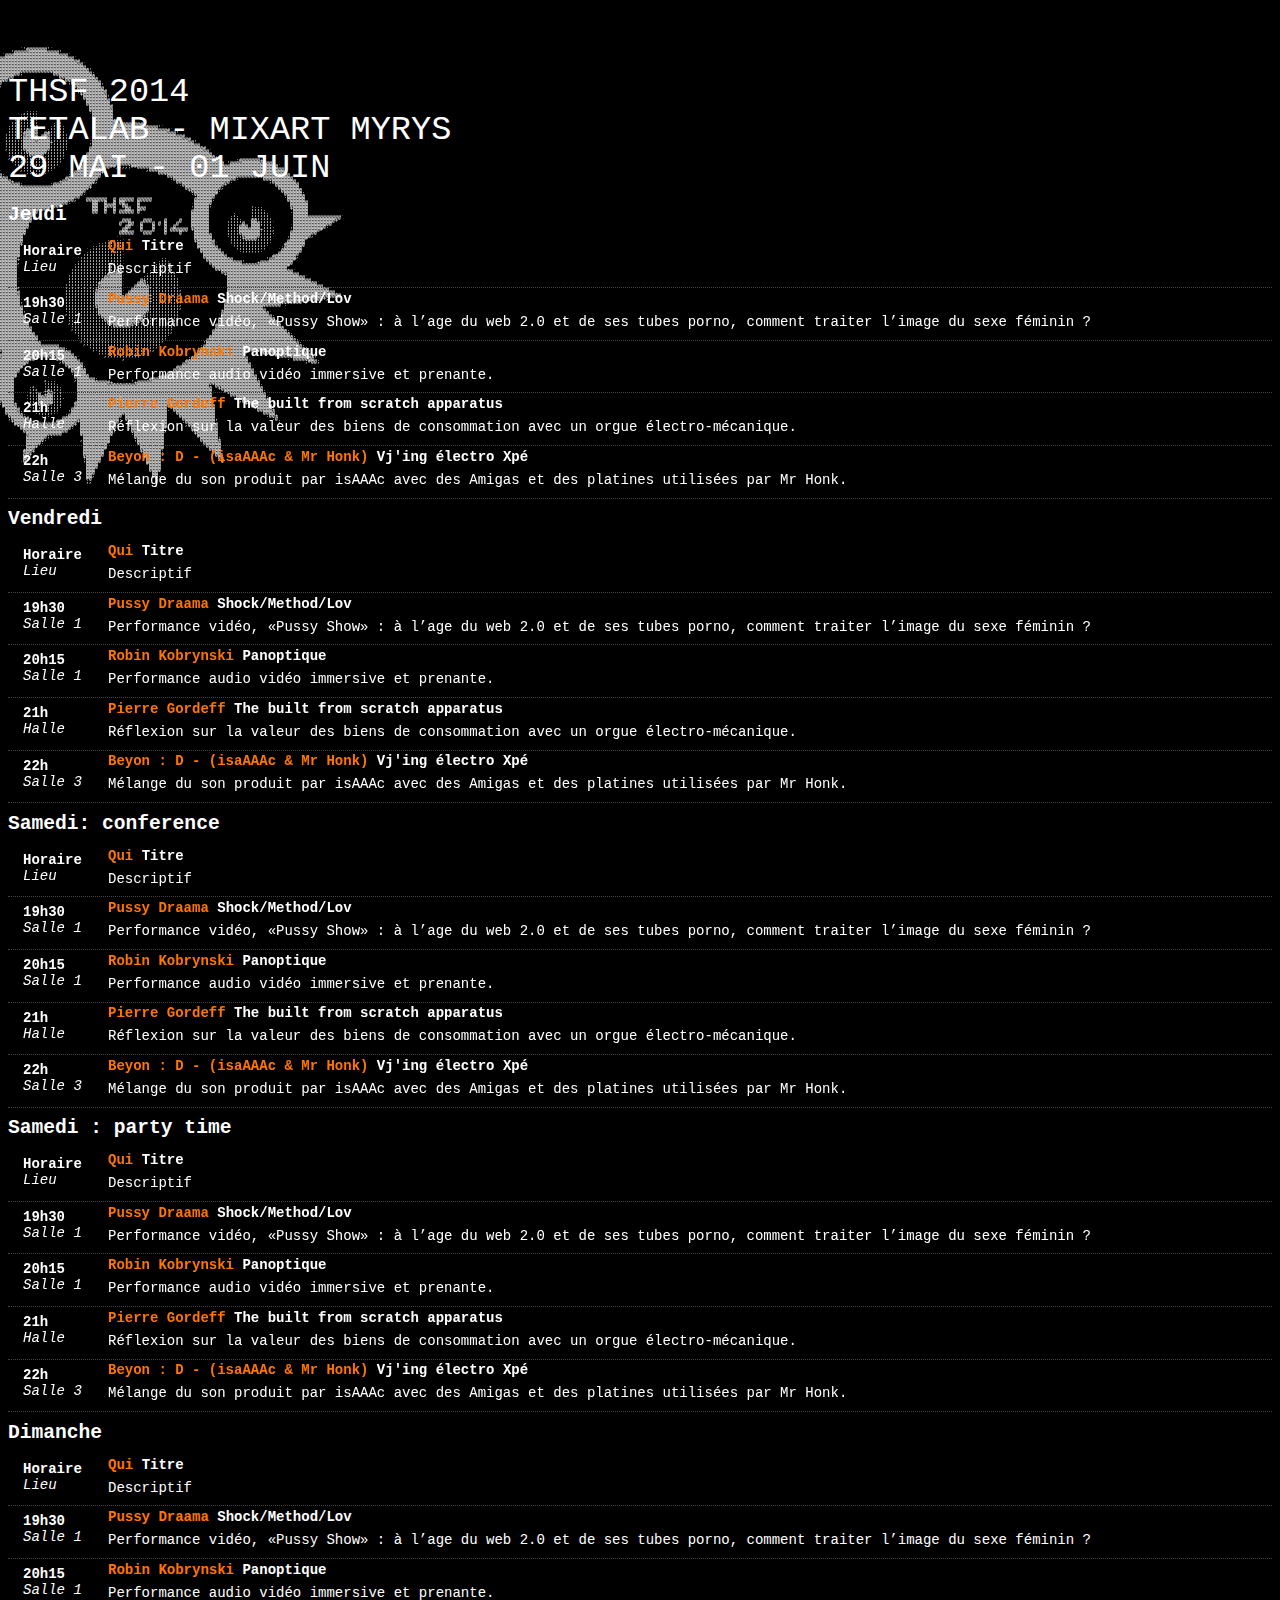
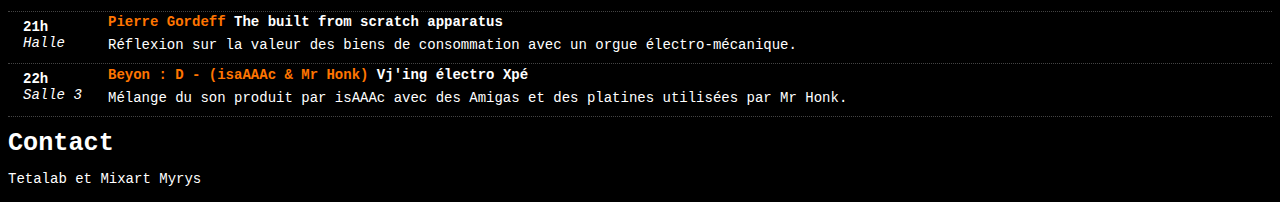
<file: programme.html>
<html>
<head>
    
<title>
THSF 1984^W2014 
</title>
    <meta name="viewport" content="width=device-width, initial-scale=1.0">
    <link href="css/thsf-style.css" rel="stylesheet">

</head>

<body>
<div>

<div id="logo">
<pre>                                                                                                                                                                                                        
                                                                                                                                                                                                        
                                                                                                                                                                                                        
                                                                                                                                                                                                        
                                                                                                                                                                                                        
                                                                                                                                                                                                        
                                                                                                                                                                                                        
                                                                                                                                                                                                        
                                                                `'#@@@@@@'`                                                                                                                             
                                                             '@@@@@@@@@@@@@@@'                                                                                                                          
                                                          `@@@@@@@@@@@@@@@@@@@@@`                                                                                                                       
                                                        `@@@@@@@@@@@@@@@@@@@@@@@@@`                                                                                                                     
                                                       #@@@@@@@@@@@@@@@@@@@@@@@@@@@#                                                                                                                    
                                                      @@@@@@@@@@@@@@@@@@@@@@@@@@@@@@@`                                                                                                                  
                                                    .@@@@@@@@@@@@@@@@@@@@@@@@@@@@@@@@@,                                                                                                                 
                                                   ,@@@@@@@@@@@@@@@@@@@@@@@@@@@@@@@@@@@'                                                                                                                
                                                  ,@@@@@@@@@@@@@;         '@@@@@@@@@@@@@;                                                                                                               
                                                 `@@@@@@@@@@@@               @@@@@@@@@@@@.                                                                                                              
                                                 @@@@@@@@@@@                   @@@@@@@@@@@                                                                                                              
                                                @@@@@@@@@@'                     ;@@@@@@@@@@                                                                                                             
                                               ;@@@@@@@@@,                       `@@@@@@@@@'                                                                                                            
                                               @@@@@@@@@`                          @@@@@@@@@                                                                                                            
                                              +@@@@@@@@.                           .@@@@@@@@#                                                                                                           
                                              @@@@@@@@#                             +@@@@@@@@                                                                                                           
                                             '@@@@@@@@                               @@@@@@@@'                                                                                                          
                                             @@@@@@@@.                                @@@@@@@@                                                                                                          
                                             @@@@@@@@                                 @@@@@@@@`                                                                                                         
                                            '@@@@@@@.                                  @@@@@@@#                                                                                                         
                                            @@@@@@@@                                   @@@@@@@@                                                                                                         
                                            @@@@@@@#             ,;;;:                 '@@@@@@@                                                                                                         
                                            @@@@@@@,           `;;;;;:                 `@@@@@@@                                                                                                         
                                           `@@@@@@@           .;;;;;;:                  @@@@@@@,                                                                                                        
                                           ;@@@@@@@          .;;;;;;;:      ;.          @@@@@@@#                                                                                                        
                                           '@@@@@@@          ;;;;;;;;:     ;;;          @@@@@@@@@@@@@@@@#+,                                                                                             
                                           '@@@@@@@         :;;;;;;'@#    ;;;;:         @@@@@@@@@@@@@@@@@@@@@@'`                                                                                        
                                           '@@@@@@@         ;;;;;;@@@#   ;;;;;;         @@@@@@@@@@@@@@@@@@@@@@@@@#`                                                                                     
                                           '@@@@@@@        .;;;;;#@@@#  @#;;;;;.        @@@@@@@@@@@@@@@@@@@@@@@@@@@@'                                                                                   
                                           ;@@@@@@@        ;;;;;;@@@@# @@@;;;;;:        @@@@@@@@@@@@@@@@@@@@@@@@@@@@@@#                                                                                 
                                           .@@@@@@@        ;;;;;;@@@@#@@@@;;;;;;        @@@@@@@@@@@@@@@@@@@@@@@@@@@@@@@@#                                                                               
                                            @@@@@@@.       ;;;;;;@@@@@@@@@+;;;;;       `@@@@@@@@@@@@@@@@@@@@@@@@@@@@@@@@@@'                                                                             
                                            @@@@@@@#       ;;;;;;@@@@@@@@@;;;;;:       '@@@@@@@@@@@@@@@@@@@@@@@@@@@@@@@@@@@@.                                                                           
                                            @@@@@@@@       ,;;;;;@@@@@@@@@;;;;;:       @@@@@@@@@@@@@@@@@@@@@@@@@@@@@@@@@@@@@@#                                                                          
                                            '@@@@@@@`       ;;;;;;@@@@@@@;;;;;;`       @@@@@@@@@@@@@@@@@@@@@@@@@@@@@@@@@@@@@@@@`                                                                        
                                             @@@@@@@@       ;;;;;;;@@@@@';;;;;;       @@@@@@@@@@@@@@@@@@@@@@@@@@@@@@@@@@@@@@@@@@,                                                                       
                                             @@@@@@@@`      ,;;;;;;;;';;;;;;;;.       @@@@@@@@@@@@@@@@@@@@@@@@@@@@@@@@@@@@@@@@@@@+                                                                      
                                             +@@@@@@@@       ;;;;;;;;;;;;;;;;;       @@@@@@@@@@@@@@@@@@@@@@@@@@@@@@@@@@@@@@@@@@@@@@     :#@@@@@@+.                                                      
                                              @@@@@@@@+       ;;;;;;;;;;;;;;;       ;@@@@@@@@@@@@@@@@@@@@@@@@@@@@@@@@@@@@@@@@@@@@@@@ '@@@@@@@@@@@@@@`                                                   
                                              #@@@@@@@@.       ;;;;;;;;;;;;;        @@@@@@@@@@##,,,,;##@@@@@@@@@@@@@@@@@@@@@@@@@@@@@@@@@@@@@@@@@@@@@@@`                                                 
                                               @@@@@@@@@`       ,;;;;;;;;;:        @@@@@@@@@              ,@@@@@@@@@@@@@@@@@@@@@@@@@@@@@@@@@@@@@@@@@@@@@                                                
                                               '@@@@@@@@@`        .:;;;:.        `@@@@@@@@@+                 `@@@@@@@@@@@@@@@@@@@@@@@@@@@@@@@@@@@@@@@@@@@                                               
                                                @@@@@@@@@@:                     :@@@@@@@@@@                     '@@@@@@@@@@@@@@@@@@@@@@@@@@@@@@@@@@@@@@@@@                                              
                                                 @@@@@@@@@@@                   #@@@@@@@@@@                        :@@@@@@@@@@@@@@@@@@@@@:       `@@@@@@@@@@                                             
                                                 .@@@@@@@@@@@+               +@@@@@@@@@@@,                          @@@@@@@@@@@@@@@@@@.            ;@@@@@@@@                                            
                                                  ;@@@@@@@@@@@@@;         :@@@@@@@@@@@@@'                            .@@@@@@@@@@@@@@+                @@@@@@@@                                           
                                                   '@@@@@@@@@@@@@@@@@@@@@@@@@@@@@@@@@@@+                               @@@@@@@@@@@@,                  @@@@@@@,                                          
                                                    :@@@@@@@@@@@@@@@@@@@@@@@@@@@@@@@@@'                                 +@@@@@@@@@:                    @@@@@@@                                          
                                                      @@@@@@@@@@@@@@@@@@@@@@@@@@@@@@@.                                   :@@@@@@@#                      @@@@@@;                                         
                                                       @@@@@@@@@@@@@@@@@@@@@@@@@@@@@                                      :@@@@@@                       .@@@@@@                                         
                                                       :@@@@@@@@@@@@@@@@@@@@@@@@@@,   @@@@@@@  @ @@@@@ @@@@@              @@@@@@.                        @@@@@@                                         
                                                       @@@@@@@@@@@@@@@@@@@@@@@@@:       @@  @  @ @@    @                  @@@@@@                         `@@@@@@                                        
                                                      '@@@@@@@@@@@@@@@@@@@@@@@          @@  @@@@  @@   @                 `@@@@@;             .            @@@@@@                                        
                                                      @@@@@@@@@@@@@@@@@@@#;             @@  @  @   @@  @@@               '@@@@@              ;;;:         +@@@@@                                        
                                                     ;@@@@@@@@@@@@@@@@                  @@  @  @ @@@@@ @                 @@@@@@              ;;;;;        .@@@@@                                        
                                                     @@@@@@@@@@@@@@@@                                                    @@@@@@        ;     ;;;;;;        @@@@@                                        
                         #@@@@@@@@@@@@@@@@@@@@@@@@@@@@@@@@@@@@@@@@@@;                                                    @@@@@@       ;;;    ;;;;;;.       @@@@@@@@@@@@@@@@`                            
                           @@@@@@@@@@@@@@@@@@@@@@@@@@@@@@@@@@@@@@@@@                              @@@    @@@    @    @   @@@@@@      .;;;;   @@;;;;;       @@@@@@@@@@@@@@+                              
                            :@@@@@@@@@@@@@@@@@@@@@@@@@@@@@@@@@@@@@@`                             @  @@  @   @ @ @   @    @@@@@@      :;;;'@  @@@;;;;`      @@@@@@@@@@@@@                                
                              #@@@@@@@@@@@@@@@@@@@@@@@@@@@@@@@@@@@@                                @@   @   @   @  @     @@@@@@      ;;;;@@@ @@@';;;.     `@@@@@@@@@@@:                                 
                                @@@@@@@@@@@@@@@@@@@@@@@@@@@@@@@@@@`                               @@    @   @   @ @@@@@@ +@@@@@      ;;;;@@@@@@@+;;;,     '@@@@@@@@@#                                   
                                 ;@@@@@@@@@@@@@@@@@@@@@@@@@@@@@@@@                               @@@@@   @@@    @    @   `@@@@@.     ;;;;@@@@@@@;;;;.     @@@@@@@@@                                     
                                   #@@@@@@@@@@@@@@@@@@@@@@@@@@@@@'                                                        @@@@@@     :;;;;@@@@@@;;;;`     @@@@@@@,                                      
                                     @@@@@@@@@@@@@@@@@@@@@@@@@@@@                               ``                        @@@@@@     `;;;;+@@@@;;;;;     '@@@@@#                                        
                                      ;@@@@@@@@@@@@@@@@@@@@@@@@@@                           .:;;;;`                       +@@@@@#     ;;;;;;;;;;;;;.     @@@@@@                                         
                                        @@@@@@@@@@@@@@@@@@@@@@@@+                         :;;;;;;;`                        @@@@@@`     ;;;;;;;;;;;:     #@@@@@@                                         
                                         `@@@@@@@@@@@@@@@@@@@@@@`                       :;;;;;;;;;`                        #@@@@@@      ;;;;;;;;;;     :@@@@@@`                                         
                                           ;@@@@@@@@@@@@@@@@@@@@                      `;;;;;;;;;;;`                         @@@@@@@      :;;;;;;.     `@@@@@@@                                          
                                             @@@@@@@@@@@@@@@@@@@                     .;;;;;;;;;;;;`                         '@@@@@@@        ``       ,@@@@@@@                                           
                                              `@@@@@@@@@@@@@@@@#                    .;;;;;;;;;;;;;`                          @@@@@@@@,              #@@@@@@@,                                           
                                                '@@@@@@@@@@@@@@+                   `;;;;;;;;;;;;;;`            ;;             @@@@@@@@@.          '@@@@@@@@#                                            
                                               '@@@@@@@@@@@@@@@,                   ;;;;;;;;;;;;;;;`           ;;;:             @@@@@@@@@@@'....+@@@@@@@@@@@                                             
                                             '@@@@@@@@@@@@@@@@@`                  :;;;;;;;;;;;;;;;`          ;;;;;.             @@@@@@@@@@@@@@@@@@@@@@@@@#                                              
                                           '@@@@@@@@@@@@@@@@@@@`                 .;;;;;;;;;;;;;;;;`         ;;;;;;;              @@@@@@@@@@@@@@@@@@@@@@@@.                                              
                                         +@@@@@@@@@@@@@@@@@@@@@                  ;;;;;;;;;;;;;;+@@`        ;;;;;;;;,              '@@@@@@@@@@@@@@@@@@@@@@@@`                                            
                                       +@@@@@@@@@@@@@@@@@@@@@@@                 .;;;;;;;;;;;;#@@@@`       ;;;;;;;;;;                +@@@@@@@@@@@@@@@@@@@@@@@@.                                          
                                     '@@@@@@@@@@@@@@@@@@@@@@@@@                 ;;;;;;;;;;;;@@@@@@`      ;;;;;;;;;;;.                @@@@@@@@@@@@@@@@@@@@@@@@@@`                                        
                                   ;@@@@@@@@@@@@@@@@@@@@@@@@@@@`                ;;;;;;;;;;;@@@@@@@`     @+;;;;;;;;;;;                @@@@@@@@@@@@@@@@@@@@@@@@@@@@.                                      
                                 '@@@@@@@@@@@@@@@@@@@@@@@@@@@@@`               .;;;;;;;;;;#@@@@@@@`    @@@;;;;;;;;;;;                @@@@@@@@@@@@@@@@@@@@@@@@@@@@@@`                                    
                               '@@@@@@@@@@@@@@@@@@@@@@@@@@@@@@@,               :;;;;;;;;;;@@@@@@@@`   @@@@@;;;;;;;;;;                @@@@@@@@@@@@@@@@@@@@@@@@@@@@@@@@.                                  
                             '@@@@@@@@@@@@@@@@@@@@@@@@@@@@@@@@@'               ;;;;;;;;;;+@@@@@@@@`  @@@@@@;;;;;;;;;;,               @@@@@@@@@@@@@@@@@@@@@@@@@@@@@@@@@@`                                
                           '@@@@@@@@@@@@@@@@@@@@@@@@@@@@@@@@@@@#               ;;;;;;;;;;@@@@@@@@@` @@@@@@@;;;;;;;;;;,               @@@@@@@@@@@@@@@@@@@@@@@@@@@@@@@@@@@@.                              
                         '@@@@@@@@@@@@@@@@@@@@@@@@@@@@@@@@@@@@@@               ;;;;;;;;;;@@@@@@@@@`@@@@@@@@+;;;;;;;;;;               @@@@@@@@@@@@@@@@@@@@@@@@@@@@@@@@@@@@@@                             
                              ,@@@@@@@@@@@@@@@@@@@@@@@@@@@@@@@@@               ;;;;;;;;;;@@@@@@@@@@@@@@@@@@+;;;;;;;;;;              ,@@@@@@@@@@@@@@@@@@@@@@@@@@@@@@@@+,                                 
                                     :@@@@@@@@@@@@@@@@@@@@@@@@@@`              ;;;;;;;;;;@@@@@@@@@@@@@@@@@@+;;;;;;;;;;              #@@@@@@@@@@@@@@@@@@@@@@@@@',                                        
                                           `:@@@@@@@@@@@@@@@@@@@'              ;;;;;;;;;;@@@@@@@@@@@@@@@@@@;;;;;;;;;;,              @@@@@@@@@@@@@@@@@@@':                                               
                                                  .@@@@@@@@@@@@@@              ;;;;;;;;;;+@@@@@@@@@@@@@@@@@;;;;;;;;;;,              @@@@@@@@@@@@@'`                                                     
                                                  @@@@@@@@@@@@@@@              :;;;;;;;;;;@@@@@@@@@@@@@@@@@;;;;;;;;;;              +@@@@@@@@@@@@@@.                                                     
                                                 @@@@@@@@@@@@@@@@'             ,;;;;;;;;;;@@@@@@@@@@@@@@@@;;;;;;;;;;;              @@@@@@@@@@@@@@@@`                                                    
                                                #@@@@@@@@@@@@@@@@@              ;;;;;;;;;;;@@@@@@@@@@@@@@+;;;;;;;;;;;             `@@@@@@@@@@@@@@@@@:                                                   
                                               @@@@@@@@@@@@@@@@@@@              ;;;;;;;;;;;;@@@@@@@@@@@@@;;;;;;;;;;;,             @@@@@@@@@@@@@@@@@@@,                                                  
                                              @@@@@@@@@@@@@@@@@@@@@             ,;;;;;;;;;;;;@@@@@@@@@@+;;;;;;;;;;;;              @@@@@@@@@@@@@@@@@@@@,                                                 
                                             @@@@@@@@@@@@@@@@@@@@@@`             ;;;;;;;;;;;;;:@@@@@@+;;;;;;;;;;;;;:             #@@@@@@@@@@@@@@@@@@@@@,                                                
                                            @@@@@@@@@@@@@@@@@@@@@@@@             ,;;;;;;;;;;;;;;;;;;;;;;;;;;;;;;;;;              @@@@@@@@@@@@@@@@@@@@@@@,                                               
                                           @@@@@@@@@@@@@@@@@@@@@@@@@,             ;;;;;;;;;;;;;;;;;;;;;;;;;;;;;;;;,             @@@@@@@@@@@@@@@@@@@@@@@@@;                                              
                                          @@@@@@@@@@@@@@@@@@@@@@@@@@@              ;;;;;;;;;;;;;;;;;;;;;;;;;;;;;;:             ,@@@@@@@@@@@@@@@@@@@@@@@@@@;                                             
                                         @@@@@@@@@@@@@@@@@@@@@@@@@@@@@             .;;;;;;;;;;;;;;;;;;;;;;;;;;;;;              @@@@@@@@@@@@@@@@@@@@@@@@@@@@:                                            
                                        @@@@@@@@@@@@@@@@@@@@@@@@@@@@@@,             ,;;;;;;;;;;;;;;;;;;;;;;;;;;;              @@@@@@@@@@@@@@@@@@@@@@@@@@@@@@:                                           
                                       @@@@@@@@@@@@@@@@@@@@@@@@@@@@@@@@              ,;;;;;;;;;;;;;;;;;;;;;;;;;              '@@@@@@@@@@@@@@@@@@@@@@@@@@@@@@@:                                          
                                      @@@@@@@@@@@@@@@@@@@@@@@@@@@@@@@@@@@@@@@.        `;;;;;;;;;;;;;;;;;;;;;;;              :@@@@@@@@@@@@@@@@@@@@@@@@@@@@@@@@@:                                         
                                     @@@@@@@@@@@@@@@@@@@@@@@@@@@@@@@@@@@@@@@@@@;        ;:;;;;;;;;;;;;;;;;;;,              `@@@@@@@@@@@@@@@@@@@@@@@@@@@@@@@@@@@'                                        
                                    @@@@@@@@@@@@@@@@@'    @@@@@@@@@@@@@@@@@@@@@@@         ;;;;;;;;;;;;;;;;:               `@@@@@@@@@@@@@@@@    '@@@@@@@@@@@@@@@@'                                       
                                   @@@@@@@@@@@@'.        #@@@@@@@@@@@@@@@@@@@@@@@@.         ,;;;;;;;;;;;`                ,@@@@@@@@@@@@@@@@@`        '#@@@@@@@@@@@;                                      
                                  @@@@@@@#;`             @@@@@@@@@@@@'    `'@@@@@@@`            ``,`                    ;@@@@@@@@@@@@@@@@@@@             .'@@@@@@@'                                     
                                 @@@+.                  #@@@@@@@@@@`         ,@@@@@@                                   #@@@@@@@@@@@@@@@@@@@@`                 `;#@@;                                    
                                `                       @@@@@@@@@#             @@@@@@                                 @@@@@@@@@@@@@@@@@@@@@@@                                                           
                                                       #@@@@@@@@#               #@@@@;                              #@@@@@@@@@@@@@@@@@@@@@@@@`                                                          
                                                      `@@@@@@@@@                 @@@@@                            ,@@@@@@@@@@@@@@@@@@@@@@@@@@@                                                          
                                                      @@@@@@@@@                  .@@@@,                         .@@@@@@@@@@@@@@@@@@@@@@@@@@@@@`                                                         
                                                      @@@@@@@@#                   @@@@@                       +@@@@@@@@@@@@@@@@@@@@@@@@@@@@@@@@                                                         
                                                     @@@@@@@@@`         ,`        ,@@@@@@;                .#@@@@@@@@@@@@@@@@@@@@@@@@@@@@@@@@@@@:                                                        
                                                    `@@@@@@@@@          :;;:       @@@@@@@@@@#+,..`..'+@@@@@@@@@@@@@@@@@@@@@@@@@@@@@@@@@@@@@@@@@                                                        
                                                    @@@@@@@@@@      ,   :;;;;      @@@@@@@@@@@@@@@@@@@@@@@@@@@@@@@@@@@@@@@@@@@@:'@@@@@@@@@@@@@@@:                                                       
                                                   .@@@@@@@@@@     :;,  :;;;;:     @@@@@@@@@@@@@@@@@@@@@@@@@@@@@@@@@@@@@@@@@@@@@  +@@@@@@@@@@@@@@                                                       
                                                   @@@@@@@@@@@     ;;;, +@+;;;     @@@@@@@@@@@@@@@@@@@@@@@@@@@@@@@@@@@@@@@@@@@@@    #@@@@@@@@@@@@:                                                      
                                                  .@@@@@@@@@@@    .;;;@,+@@;;;     @@@@@@@@@@@@@@@@@@@@@@@@@@@@@@@@@@@@@@@@@@@@@     `@@@@@@@@@@@@                                                      
                                                  @@@@@@@@@@@@    .;;;@@@@@;;;.    @@@@@@@@@@@@@@@@@@@@@@@@@@@@@@@@@@@@@@@@@@@@@       .@@@@@@@@@@;                                                     
                                                 ,@@@@@@@@@@@@    .;;:@@@@@;;;    `@@@@@@@@@@@@@@@@@@@@@@@@@@@@@@@@@@@@@@@@@@@@@.        ,@@@@@@@@@                                                     
                                                 @@@@@@@@.@@@@+    ;;;@@@@#;;;    #@@@@@@@@@@@@@@@@@@@@@@@@@@@@@@@@@@@@@@@@@@@@@:          +@@@@@@@'                                                    
                                                ,@@@@@@,  #@@@@    :;;;;';;;;:    @@@@@@@@@@@@@@@@@@@@@@@@@@@@@@@+@@@@@@@@@@@@@@@            #@@@@@@                                                    
                                                @@@@@'     @@@@#    ;;;;;;;;;    @@@@@@@@@@@@@@@@@@@@@@@@@@@@@@@@.`@@@@@@@@@@@@@@              @@@@@+                                                   
                                               ;@@@#       @@@@@:    :;;;;;:    '@@@@@@@@@@@@@@@@@@@@@@@@@@@@@@@@  `@@@@@@@@@@@@@               `@@@@                                                   
                                               @@@          @@@@@:    `:::`    ;@@@@@@@@@@@@@@@@@@`@@@@@@@@@@@@@@   `@@@@@@@@@@@@                 .@@+                                                  
                                              '@            ;@@@@@#           @@@@@@@@@@@@@@@@@@@. @@@@@@@@@@@@@@    `@@@@@@@@@@@.                  :@                                                  
                                              .              +@@@@@@+       #@@@@@@+@@@@@@@@@@@@@  `@@@@@@@@@@@@@     .@@@@@@@@@@'                    ;                                                 
                                                              #@@@@@@@@@@@@@@@@@@@+ @@@@@@@@@@@@,   @@@@@@@@@@@@@      ,@@@@@@@@@#                                                                      
                                                               '@@@@@@@@@@@@@@@@@:  @@@@@@@@@@@@    ,@@@@@@@@@@@#       '@@@@@@@@@                                                                      
                                                                `@@@@@@@@@@@@@@@    @@@@@@@@@@@;     @@@@@@@@@@@,        +@@@@@@@@                                                                      
                                                                  #@@@@@@@@@@@      @@@@@@@@@@@      :@@@@@@@@@@`         +@@@@@@@                                                                      
                                                                  @@@@@@@;:         '@@@@@@@@@'       @@@@@@@@@@           #@@@@@@.                                                                     
                                                                  @@@@@@.           ,@@@@@@@@@        ;@@@@@@@@@            @@@@@@+                                                                     
                                                                  @@@@@:             @@@@@@@@#         @@@@@@@@@             @@@@@@                                                                     
                                                                  @@@@'              @@@@@@@@          '@@@@@@@@              @@@@@                                                                     
                                                                 ,@@@'               @@@@@@@#           @@@@@@@#               @@@@                                                                     
                                                                 #@@+                @@@@@@@            +@@@@@@:                @@@                                                                     
                                                                 @@+                 @@@@@@@             @@@@@@.                 @@,                                                                    
                                                                 @@                  +@@@@@              #@@@@@                   @+                                                                    
                                                                 @                   ;@@@@@               @@@@@                    @                                                                    
                                                                `                     @@@@`               #@@@@                    `                                                                    
                                                                                      @@@@                 @@@@                                                                                         
                                                                                      @@@`                 @@@@                                                                                         
                                                                                      @@@                   @@'                                                                                         
                                                                                      @@,                   @@.                                                                                         
                                                                                      #@                    `@                                                                                          
                                                                                      ;,                     @                                                                                          
                                                                                      `                      ,                                                                                          
                                                                                                                                                                                                        
                                                                                                                                                                                                        
                                                                                                                                                                                                        
                                                                                                                                                                                                        
                                                                                                                                                                                                        
                                                                                                                                                                                                        
                                                                                                                                                                                                        
                                                                                                                                                                                                        
</pre>
</div>
<h1>THSF 2014 <br/> TETALAB - MIXART MYRYS <br/> 29 MAI - 01 JUIN</h1>

<div id="programm">
<h3>Jeudi</h3>

<div class="row event">
    <div class="description">
        <h4><span class="qui">Qui</span> <span class="titre">Titre</span></h4>
        <p>Descriptif</p>
    </div>
    <div class="info-pratique">
        <span class="horaire">Horaire</span>
        <span class="lieu">Lieu</span>
    </div>
</div/>

<div class="row event">
    <div class="description">
        <h4><span class="qui">Pussy Draama</span> <span class="titre">Shock/Method/Lov</span></h4>
        <p>Performance vidéo, «Pussy Show» : à l’age du web 2.0 et de ses tubes porno, comment traiter l’image du sexe féminin ?</p>
    </div>
    <div class="info-pratique">
        <span class="horaire">19h30</span>
        <span class="lieu">Salle 1</span>
    </div>
</div/>

<div class="row event">
    <div class="description">
        <h4><span class="qui">Robin Kobrynski</span> <span class="titre">Panoptique</span></h4>
        <p>Performance audio vidéo immersive et prenante. </p>
    </div>
    <div class="info-pratique">
        <span class="horaire">20h15</span>
        <span class="lieu">Salle 1</span>
    </div>
</div/>

<div class="row event">
    <div class="description">
        <h4><span class="qui">Pierre Gordeff</span> <span class="titre">The built from scratch apparatus</span></h4>
        <p>Réflexion sur la valeur des biens de consommation avec un orgue électro-mécanique.</p>
    </div>
    <div class="info-pratique">
        <span class="horaire">21h</span>
        <span class="lieu">Halle</span>
    </div>
</div/>

<div class="row event">
    <div class="description">
        <h4><span class="qui">Beyon : D - (isaAAAc & Mr Honk)</span> <span class="titre">Vj'ing électro Xpé</span></h4>
        <p>Mélange du son produit par isAAAc avec des Amigas et des platines utilisées par Mr Honk. </p>
    </div>
    <div class="info-pratique">
        <span class="horaire">22h</span>
        <span class="lieu">Salle 3</span>
    </div>
</div/>
<h3>Vendredi</h3>

<div class="row event">
    <div class="description">
        <h4><span class="qui">Qui</span> <span class="titre">Titre</span></h4>
        <p>Descriptif</p>
    </div>
    <div class="info-pratique">
        <span class="horaire">Horaire</span>
        <span class="lieu">Lieu</span>
    </div>
</div/>

<div class="row event">
    <div class="description">
        <h4><span class="qui">Pussy Draama</span> <span class="titre">Shock/Method/Lov</span></h4>
        <p>Performance vidéo, «Pussy Show» : à l’age du web 2.0 et de ses tubes porno, comment traiter l’image du sexe féminin ?</p>
    </div>
    <div class="info-pratique">
        <span class="horaire">19h30</span>
        <span class="lieu">Salle 1</span>
    </div>
</div/>

<div class="row event">
    <div class="description">
        <h4><span class="qui">Robin Kobrynski</span> <span class="titre">Panoptique</span></h4>
        <p>Performance audio vidéo immersive et prenante. </p>
    </div>
    <div class="info-pratique">
        <span class="horaire">20h15</span>
        <span class="lieu">Salle 1</span>
    </div>
</div/>

<div class="row event">
    <div class="description">
        <h4><span class="qui">Pierre Gordeff</span> <span class="titre">The built from scratch apparatus</span></h4>
        <p>Réflexion sur la valeur des biens de consommation avec un orgue électro-mécanique.</p>
    </div>
    <div class="info-pratique">
        <span class="horaire">21h</span>
        <span class="lieu">Halle</span>
    </div>
</div/>

<div class="row event">
    <div class="description">
        <h4><span class="qui">Beyon : D - (isaAAAc & Mr Honk)</span> <span class="titre">Vj'ing électro Xpé</span></h4>
        <p>Mélange du son produit par isAAAc avec des Amigas et des platines utilisées par Mr Honk. </p>
    </div>
    <div class="info-pratique">
        <span class="horaire">22h</span>
        <span class="lieu">Salle 3</span>
    </div>
</div/>
<h3>Samedi: conference</h3>

<div class="row event">
    <div class="description">
        <h4><span class="qui">Qui</span> <span class="titre">Titre</span></h4>
        <p>Descriptif</p>
    </div>
    <div class="info-pratique">
        <span class="horaire">Horaire</span>
        <span class="lieu">Lieu</span>
    </div>
</div/>

<div class="row event">
    <div class="description">
        <h4><span class="qui">Pussy Draama</span> <span class="titre">Shock/Method/Lov</span></h4>
        <p>Performance vidéo, «Pussy Show» : à l’age du web 2.0 et de ses tubes porno, comment traiter l’image du sexe féminin ?</p>
    </div>
    <div class="info-pratique">
        <span class="horaire">19h30</span>
        <span class="lieu">Salle 1</span>
    </div>
</div/>

<div class="row event">
    <div class="description">
        <h4><span class="qui">Robin Kobrynski</span> <span class="titre">Panoptique</span></h4>
        <p>Performance audio vidéo immersive et prenante. </p>
    </div>
    <div class="info-pratique">
        <span class="horaire">20h15</span>
        <span class="lieu">Salle 1</span>
    </div>
</div/>

<div class="row event">
    <div class="description">
        <h4><span class="qui">Pierre Gordeff</span> <span class="titre">The built from scratch apparatus</span></h4>
        <p>Réflexion sur la valeur des biens de consommation avec un orgue électro-mécanique.</p>
    </div>
    <div class="info-pratique">
        <span class="horaire">21h</span>
        <span class="lieu">Halle</span>
    </div>
</div/>

<div class="row event">
    <div class="description">
        <h4><span class="qui">Beyon : D - (isaAAAc & Mr Honk)</span> <span class="titre">Vj'ing électro Xpé</span></h4>
        <p>Mélange du son produit par isAAAc avec des Amigas et des platines utilisées par Mr Honk. </p>
    </div>
    <div class="info-pratique">
        <span class="horaire">22h</span>
        <span class="lieu">Salle 3</span>
    </div>
</div/>
<h3>Samedi : party time</h3>

<div class="row event">
    <div class="description">
        <h4><span class="qui">Qui</span> <span class="titre">Titre</span></h4>
        <p>Descriptif</p>
    </div>
    <div class="info-pratique">
        <span class="horaire">Horaire</span>
        <span class="lieu">Lieu</span>
    </div>
</div/>

<div class="row event">
    <div class="description">
        <h4><span class="qui">Pussy Draama</span> <span class="titre">Shock/Method/Lov</span></h4>
        <p>Performance vidéo, «Pussy Show» : à l’age du web 2.0 et de ses tubes porno, comment traiter l’image du sexe féminin ?</p>
    </div>
    <div class="info-pratique">
        <span class="horaire">19h30</span>
        <span class="lieu">Salle 1</span>
    </div>
</div/>

<div class="row event">
    <div class="description">
        <h4><span class="qui">Robin Kobrynski</span> <span class="titre">Panoptique</span></h4>
        <p>Performance audio vidéo immersive et prenante. </p>
    </div>
    <div class="info-pratique">
        <span class="horaire">20h15</span>
        <span class="lieu">Salle 1</span>
    </div>
</div/>

<div class="row event">
    <div class="description">
        <h4><span class="qui">Pierre Gordeff</span> <span class="titre">The built from scratch apparatus</span></h4>
        <p>Réflexion sur la valeur des biens de consommation avec un orgue électro-mécanique.</p>
    </div>
    <div class="info-pratique">
        <span class="horaire">21h</span>
        <span class="lieu">Halle</span>
    </div>
</div/>

<div class="row event">
    <div class="description">
        <h4><span class="qui">Beyon : D - (isaAAAc & Mr Honk)</span> <span class="titre">Vj'ing électro Xpé</span></h4>
        <p>Mélange du son produit par isAAAc avec des Amigas et des platines utilisées par Mr Honk. </p>
    </div>
    <div class="info-pratique">
        <span class="horaire">22h</span>
        <span class="lieu">Salle 3</span>
    </div>
</div/>
<h3>Dimanche</h3>

<div class="row event">
    <div class="description">
        <h4><span class="qui">Qui</span> <span class="titre">Titre</span></h4>
        <p>Descriptif</p>
    </div>
    <div class="info-pratique">
        <span class="horaire">Horaire</span>
        <span class="lieu">Lieu</span>
    </div>
</div/>

<div class="row event">
    <div class="description">
        <h4><span class="qui">Pussy Draama</span> <span class="titre">Shock/Method/Lov</span></h4>
        <p>Performance vidéo, «Pussy Show» : à l’age du web 2.0 et de ses tubes porno, comment traiter l’image du sexe féminin ?</p>
    </div>
    <div class="info-pratique">
        <span class="horaire">19h30</span>
        <span class="lieu">Salle 1</span>
    </div>
</div/>

<div class="row event">
    <div class="description">
        <h4><span class="qui">Robin Kobrynski</span> <span class="titre">Panoptique</span></h4>
        <p>Performance audio vidéo immersive et prenante. </p>
    </div>
    <div class="info-pratique">
        <span class="horaire">20h15</span>
        <span class="lieu">Salle 1</span>
    </div>
</div/>

<div class="row event">
    <div class="description">
        <h4><span class="qui">Pierre Gordeff</span> <span class="titre">The built from scratch apparatus</span></h4>
        <p>Réflexion sur la valeur des biens de consommation avec un orgue électro-mécanique.</p>
    </div>
    <div class="info-pratique">
        <span class="horaire">21h</span>
        <span class="lieu">Halle</span>
    </div>
</div/>

<div class="row event">
    <div class="description">
        <h4><span class="qui">Beyon : D - (isaAAAc & Mr Honk)</span> <span class="titre">Vj'ing électro Xpé</span></h4>
        <p>Mélange du son produit par isAAAc avec des Amigas et des platines utilisées par Mr Honk. </p>
    </div>
    <div class="info-pratique">
        <span class="horaire">22h</span>
        <span class="lieu">Salle 3</span>
    </div>
</div/>

</div>
<div id="contact">
    <h2>Contact</h2>
    <p>Tetalab et Mixart Myrys</p>
</div>
</div>

</body>
</html>
</file>
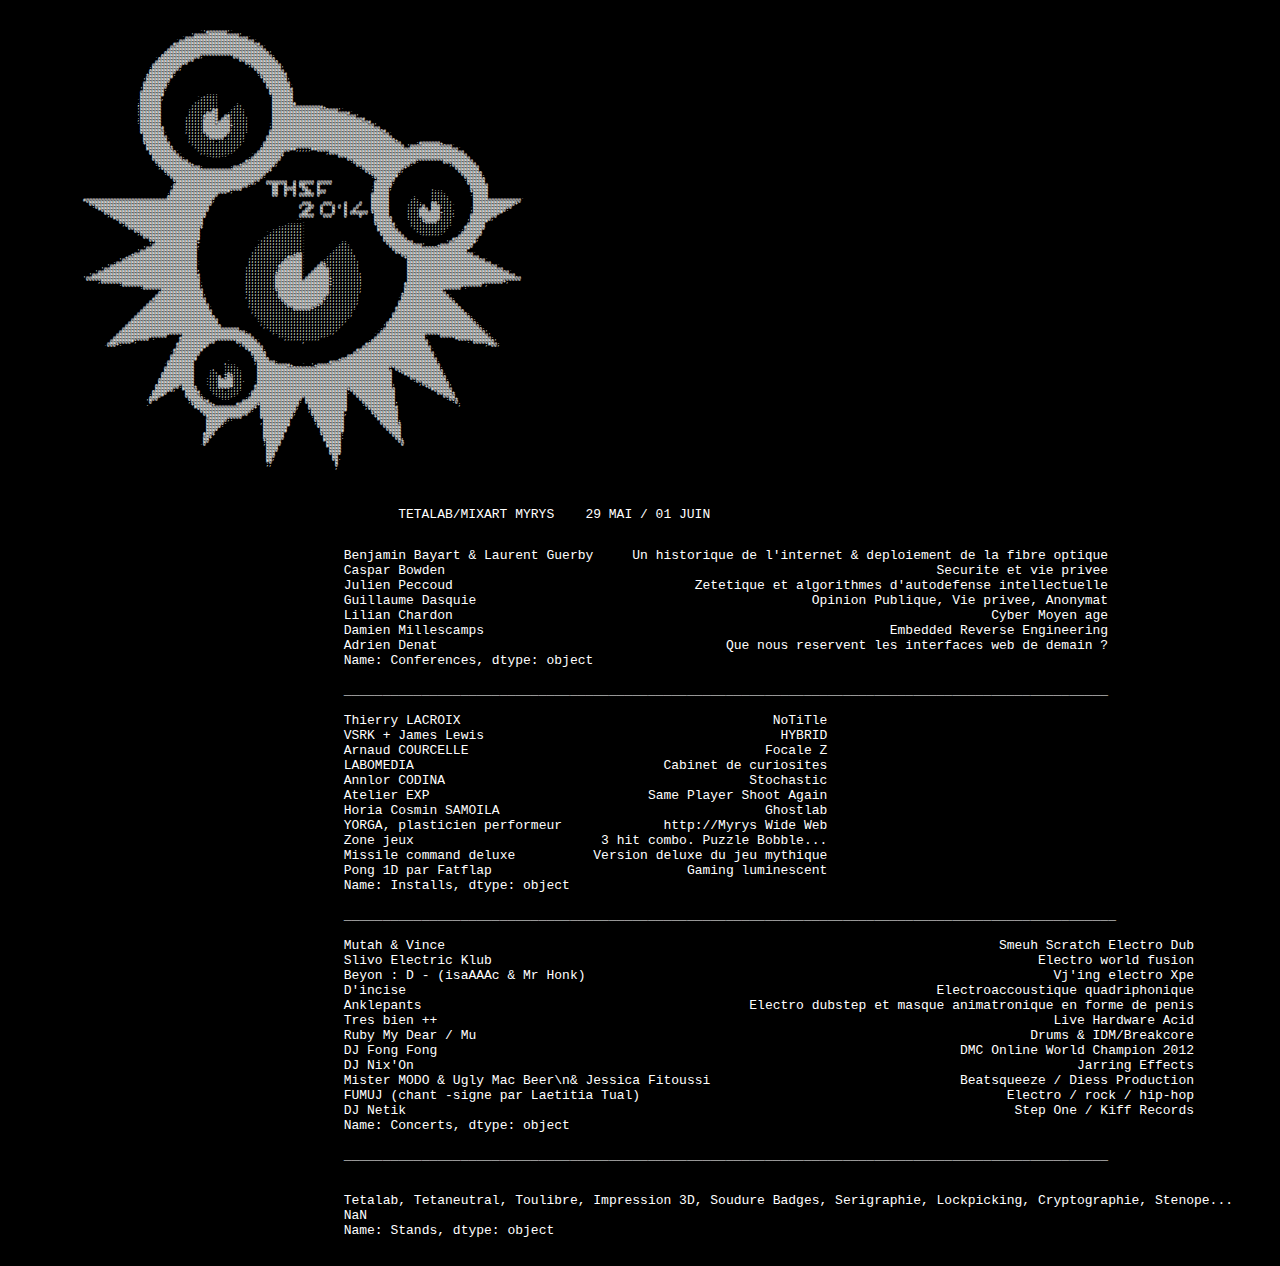
<file: ascii/thsf2014.html>
<title>
THSF 1984^W2014 
</title>
<html>
<body bgcolor="#000000">
<font color="white">

<div style="position:relative;width: 100%;background-color:#000000;">

    <div >
<pre style="font: 5px/3px monospace;">                                                                                                                                                                                                        
                                                                                                                                                                                                        
                                                                                                                                                                                                        
                                                                                                                                                                                                        
                                                                                                                                                                                                        
                                                                                                                                                                                                        
                                                                                                                                                                                                        
                                                                                                                                                                                                        
                                                                `'#@@@@@@'`                                                                                                                             
                                                             '@@@@@@@@@@@@@@@'                                                                                                                          
                                                          `@@@@@@@@@@@@@@@@@@@@@`                                                                                                                       
                                                        `@@@@@@@@@@@@@@@@@@@@@@@@@`                                                                                                                     
                                                       #@@@@@@@@@@@@@@@@@@@@@@@@@@@#                                                                                                                    
                                                      @@@@@@@@@@@@@@@@@@@@@@@@@@@@@@@`                                                                                                                  
                                                    .@@@@@@@@@@@@@@@@@@@@@@@@@@@@@@@@@,                                                                                                                 
                                                   ,@@@@@@@@@@@@@@@@@@@@@@@@@@@@@@@@@@@'                                                                                                                
                                                  ,@@@@@@@@@@@@@;         '@@@@@@@@@@@@@;                                                                                                               
                                                 `@@@@@@@@@@@@               @@@@@@@@@@@@.                                                                                                              
                                                 @@@@@@@@@@@                   @@@@@@@@@@@                                                                                                              
                                                @@@@@@@@@@'                     ;@@@@@@@@@@                                                                                                             
                                               ;@@@@@@@@@,                       `@@@@@@@@@'                                                                                                            
                                               @@@@@@@@@`                          @@@@@@@@@                                                                                                            
                                              +@@@@@@@@.                           .@@@@@@@@#                                                                                                           
                                              @@@@@@@@#                             +@@@@@@@@                                                                                                           
                                             '@@@@@@@@                               @@@@@@@@'                                                                                                          
                                             @@@@@@@@.                                @@@@@@@@                                                                                                          
                                             @@@@@@@@                                 @@@@@@@@`                                                                                                         
                                            '@@@@@@@.                                  @@@@@@@#                                                                                                         
                                            @@@@@@@@                                   @@@@@@@@                                                                                                         
                                            @@@@@@@#             ,;;;:                 '@@@@@@@                                                                                                         
                                            @@@@@@@,           `;;;;;:                 `@@@@@@@                                                                                                         
                                           `@@@@@@@           .;;;;;;:                  @@@@@@@,                                                                                                        
                                           ;@@@@@@@          .;;;;;;;:      ;.          @@@@@@@#                                                                                                        
                                           '@@@@@@@          ;;;;;;;;:     ;;;          @@@@@@@@@@@@@@@@#+,                                                                                             
                                           '@@@@@@@         :;;;;;;'@#    ;;;;:         @@@@@@@@@@@@@@@@@@@@@@'`                                                                                        
                                           '@@@@@@@         ;;;;;;@@@#   ;;;;;;         @@@@@@@@@@@@@@@@@@@@@@@@@#`                                                                                     
                                           '@@@@@@@        .;;;;;#@@@#  @#;;;;;.        @@@@@@@@@@@@@@@@@@@@@@@@@@@@'                                                                                   
                                           ;@@@@@@@        ;;;;;;@@@@# @@@;;;;;:        @@@@@@@@@@@@@@@@@@@@@@@@@@@@@@#                                                                                 
                                           .@@@@@@@        ;;;;;;@@@@#@@@@;;;;;;        @@@@@@@@@@@@@@@@@@@@@@@@@@@@@@@@#                                                                               
                                            @@@@@@@.       ;;;;;;@@@@@@@@@+;;;;;       `@@@@@@@@@@@@@@@@@@@@@@@@@@@@@@@@@@'                                                                             
                                            @@@@@@@#       ;;;;;;@@@@@@@@@;;;;;:       '@@@@@@@@@@@@@@@@@@@@@@@@@@@@@@@@@@@@.                                                                           
                                            @@@@@@@@       ,;;;;;@@@@@@@@@;;;;;:       @@@@@@@@@@@@@@@@@@@@@@@@@@@@@@@@@@@@@@#                                                                          
                                            '@@@@@@@`       ;;;;;;@@@@@@@;;;;;;`       @@@@@@@@@@@@@@@@@@@@@@@@@@@@@@@@@@@@@@@@`                                                                        
                                             @@@@@@@@       ;;;;;;;@@@@@';;;;;;       @@@@@@@@@@@@@@@@@@@@@@@@@@@@@@@@@@@@@@@@@@,                                                                       
                                             @@@@@@@@`      ,;;;;;;;;';;;;;;;;.       @@@@@@@@@@@@@@@@@@@@@@@@@@@@@@@@@@@@@@@@@@@+                                                                      
                                             +@@@@@@@@       ;;;;;;;;;;;;;;;;;       @@@@@@@@@@@@@@@@@@@@@@@@@@@@@@@@@@@@@@@@@@@@@@     :#@@@@@@+.                                                      
                                              @@@@@@@@+       ;;;;;;;;;;;;;;;       ;@@@@@@@@@@@@@@@@@@@@@@@@@@@@@@@@@@@@@@@@@@@@@@@ '@@@@@@@@@@@@@@`                                                   
                                              #@@@@@@@@.       ;;;;;;;;;;;;;        @@@@@@@@@@##,,,,;##@@@@@@@@@@@@@@@@@@@@@@@@@@@@@@@@@@@@@@@@@@@@@@@`                                                 
                                               @@@@@@@@@`       ,;;;;;;;;;:        @@@@@@@@@              ,@@@@@@@@@@@@@@@@@@@@@@@@@@@@@@@@@@@@@@@@@@@@@                                                
                                               '@@@@@@@@@`        .:;;;:.        `@@@@@@@@@+                 `@@@@@@@@@@@@@@@@@@@@@@@@@@@@@@@@@@@@@@@@@@@                                               
                                                @@@@@@@@@@:                     :@@@@@@@@@@                     '@@@@@@@@@@@@@@@@@@@@@@@@@@@@@@@@@@@@@@@@@                                              
                                                 @@@@@@@@@@@                   #@@@@@@@@@@                        :@@@@@@@@@@@@@@@@@@@@@:       `@@@@@@@@@@                                             
                                                 .@@@@@@@@@@@+               +@@@@@@@@@@@,                          @@@@@@@@@@@@@@@@@@.            ;@@@@@@@@                                            
                                                  ;@@@@@@@@@@@@@;         :@@@@@@@@@@@@@'                            .@@@@@@@@@@@@@@+                @@@@@@@@                                           
                                                   '@@@@@@@@@@@@@@@@@@@@@@@@@@@@@@@@@@@+                               @@@@@@@@@@@@,                  @@@@@@@,                                          
                                                    :@@@@@@@@@@@@@@@@@@@@@@@@@@@@@@@@@'                                 +@@@@@@@@@:                    @@@@@@@                                          
                                                      @@@@@@@@@@@@@@@@@@@@@@@@@@@@@@@.                                   :@@@@@@@#                      @@@@@@;                                         
                                                       @@@@@@@@@@@@@@@@@@@@@@@@@@@@@                                      :@@@@@@                       .@@@@@@                                         
                                                       :@@@@@@@@@@@@@@@@@@@@@@@@@@,   @@@@@@@  @ @@@@@ @@@@@              @@@@@@.                        @@@@@@                                         
                                                       @@@@@@@@@@@@@@@@@@@@@@@@@:       @@  @  @ @@    @                  @@@@@@                         `@@@@@@                                        
                                                      '@@@@@@@@@@@@@@@@@@@@@@@          @@  @@@@  @@   @                 `@@@@@;             .            @@@@@@                                        
                                                      @@@@@@@@@@@@@@@@@@@#;             @@  @  @   @@  @@@               '@@@@@              ;;;:         +@@@@@                                        
                                                     ;@@@@@@@@@@@@@@@@                  @@  @  @ @@@@@ @                 @@@@@@              ;;;;;        .@@@@@                                        
                                                     @@@@@@@@@@@@@@@@                                                    @@@@@@        ;     ;;;;;;        @@@@@                                        
                         #@@@@@@@@@@@@@@@@@@@@@@@@@@@@@@@@@@@@@@@@@@;                                                    @@@@@@       ;;;    ;;;;;;.       @@@@@@@@@@@@@@@@`                            
                           @@@@@@@@@@@@@@@@@@@@@@@@@@@@@@@@@@@@@@@@@                              @@@    @@@    @    @   @@@@@@      .;;;;   @@;;;;;       @@@@@@@@@@@@@@+                              
                            :@@@@@@@@@@@@@@@@@@@@@@@@@@@@@@@@@@@@@@`                             @  @@  @   @ @ @   @    @@@@@@      :;;;'@  @@@;;;;`      @@@@@@@@@@@@@                                
                              #@@@@@@@@@@@@@@@@@@@@@@@@@@@@@@@@@@@@                                @@   @   @   @  @     @@@@@@      ;;;;@@@ @@@';;;.     `@@@@@@@@@@@:                                 
                                @@@@@@@@@@@@@@@@@@@@@@@@@@@@@@@@@@`                               @@    @   @   @ @@@@@@ +@@@@@      ;;;;@@@@@@@+;;;,     '@@@@@@@@@#                                   
                                 ;@@@@@@@@@@@@@@@@@@@@@@@@@@@@@@@@                               @@@@@   @@@    @    @   `@@@@@.     ;;;;@@@@@@@;;;;.     @@@@@@@@@                                     
                                   #@@@@@@@@@@@@@@@@@@@@@@@@@@@@@'                                                        @@@@@@     :;;;;@@@@@@;;;;`     @@@@@@@,                                      
                                     @@@@@@@@@@@@@@@@@@@@@@@@@@@@                               ``                        @@@@@@     `;;;;+@@@@;;;;;     '@@@@@#                                        
                                      ;@@@@@@@@@@@@@@@@@@@@@@@@@@                           .:;;;;`                       +@@@@@#     ;;;;;;;;;;;;;.     @@@@@@                                         
                                        @@@@@@@@@@@@@@@@@@@@@@@@+                         :;;;;;;;`                        @@@@@@`     ;;;;;;;;;;;:     #@@@@@@                                         
                                         `@@@@@@@@@@@@@@@@@@@@@@`                       :;;;;;;;;;`                        #@@@@@@      ;;;;;;;;;;     :@@@@@@`                                         
                                           ;@@@@@@@@@@@@@@@@@@@@                      `;;;;;;;;;;;`                         @@@@@@@      :;;;;;;.     `@@@@@@@                                          
                                             @@@@@@@@@@@@@@@@@@@                     .;;;;;;;;;;;;`                         '@@@@@@@        ``       ,@@@@@@@                                           
                                              `@@@@@@@@@@@@@@@@#                    .;;;;;;;;;;;;;`                          @@@@@@@@,              #@@@@@@@,                                           
                                                '@@@@@@@@@@@@@@+                   `;;;;;;;;;;;;;;`            ;;             @@@@@@@@@.          '@@@@@@@@#                                            
                                               '@@@@@@@@@@@@@@@,                   ;;;;;;;;;;;;;;;`           ;;;:             @@@@@@@@@@@'....+@@@@@@@@@@@                                             
                                             '@@@@@@@@@@@@@@@@@`                  :;;;;;;;;;;;;;;;`          ;;;;;.             @@@@@@@@@@@@@@@@@@@@@@@@@#                                              
                                           '@@@@@@@@@@@@@@@@@@@`                 .;;;;;;;;;;;;;;;;`         ;;;;;;;              @@@@@@@@@@@@@@@@@@@@@@@@.                                              
                                         +@@@@@@@@@@@@@@@@@@@@@                  ;;;;;;;;;;;;;;+@@`        ;;;;;;;;,              '@@@@@@@@@@@@@@@@@@@@@@@@`                                            
                                       +@@@@@@@@@@@@@@@@@@@@@@@                 .;;;;;;;;;;;;#@@@@`       ;;;;;;;;;;                +@@@@@@@@@@@@@@@@@@@@@@@@.                                          
                                     '@@@@@@@@@@@@@@@@@@@@@@@@@                 ;;;;;;;;;;;;@@@@@@`      ;;;;;;;;;;;.                @@@@@@@@@@@@@@@@@@@@@@@@@@`                                        
                                   ;@@@@@@@@@@@@@@@@@@@@@@@@@@@`                ;;;;;;;;;;;@@@@@@@`     @+;;;;;;;;;;;                @@@@@@@@@@@@@@@@@@@@@@@@@@@@.                                      
                                 '@@@@@@@@@@@@@@@@@@@@@@@@@@@@@`               .;;;;;;;;;;#@@@@@@@`    @@@;;;;;;;;;;;                @@@@@@@@@@@@@@@@@@@@@@@@@@@@@@`                                    
                               '@@@@@@@@@@@@@@@@@@@@@@@@@@@@@@@,               :;;;;;;;;;;@@@@@@@@`   @@@@@;;;;;;;;;;                @@@@@@@@@@@@@@@@@@@@@@@@@@@@@@@@.                                  
                             '@@@@@@@@@@@@@@@@@@@@@@@@@@@@@@@@@'               ;;;;;;;;;;+@@@@@@@@`  @@@@@@;;;;;;;;;;,               @@@@@@@@@@@@@@@@@@@@@@@@@@@@@@@@@@`                                
                           '@@@@@@@@@@@@@@@@@@@@@@@@@@@@@@@@@@@#               ;;;;;;;;;;@@@@@@@@@` @@@@@@@;;;;;;;;;;,               @@@@@@@@@@@@@@@@@@@@@@@@@@@@@@@@@@@@.                              
                         '@@@@@@@@@@@@@@@@@@@@@@@@@@@@@@@@@@@@@@               ;;;;;;;;;;@@@@@@@@@`@@@@@@@@+;;;;;;;;;;               @@@@@@@@@@@@@@@@@@@@@@@@@@@@@@@@@@@@@@                             
                              ,@@@@@@@@@@@@@@@@@@@@@@@@@@@@@@@@@               ;;;;;;;;;;@@@@@@@@@@@@@@@@@@+;;;;;;;;;;              ,@@@@@@@@@@@@@@@@@@@@@@@@@@@@@@@@+,                                 
                                     :@@@@@@@@@@@@@@@@@@@@@@@@@@`              ;;;;;;;;;;@@@@@@@@@@@@@@@@@@+;;;;;;;;;;              #@@@@@@@@@@@@@@@@@@@@@@@@@',                                        
                                           `:@@@@@@@@@@@@@@@@@@@'              ;;;;;;;;;;@@@@@@@@@@@@@@@@@@;;;;;;;;;;,              @@@@@@@@@@@@@@@@@@@':                                               
                                                  .@@@@@@@@@@@@@@              ;;;;;;;;;;+@@@@@@@@@@@@@@@@@;;;;;;;;;;,              @@@@@@@@@@@@@'`                                                     
                                                  @@@@@@@@@@@@@@@              :;;;;;;;;;;@@@@@@@@@@@@@@@@@;;;;;;;;;;              +@@@@@@@@@@@@@@.                                                     
                                                 @@@@@@@@@@@@@@@@'             ,;;;;;;;;;;@@@@@@@@@@@@@@@@;;;;;;;;;;;              @@@@@@@@@@@@@@@@`                                                    
                                                #@@@@@@@@@@@@@@@@@              ;;;;;;;;;;;@@@@@@@@@@@@@@+;;;;;;;;;;;             `@@@@@@@@@@@@@@@@@:                                                   
                                               @@@@@@@@@@@@@@@@@@@              ;;;;;;;;;;;;@@@@@@@@@@@@@;;;;;;;;;;;,             @@@@@@@@@@@@@@@@@@@,                                                  
                                              @@@@@@@@@@@@@@@@@@@@@             ,;;;;;;;;;;;;@@@@@@@@@@+;;;;;;;;;;;;              @@@@@@@@@@@@@@@@@@@@,                                                 
                                             @@@@@@@@@@@@@@@@@@@@@@`             ;;;;;;;;;;;;;:@@@@@@+;;;;;;;;;;;;;:             #@@@@@@@@@@@@@@@@@@@@@,                                                
                                            @@@@@@@@@@@@@@@@@@@@@@@@             ,;;;;;;;;;;;;;;;;;;;;;;;;;;;;;;;;;              @@@@@@@@@@@@@@@@@@@@@@@,                                               
                                           @@@@@@@@@@@@@@@@@@@@@@@@@,             ;;;;;;;;;;;;;;;;;;;;;;;;;;;;;;;;,             @@@@@@@@@@@@@@@@@@@@@@@@@;                                              
                                          @@@@@@@@@@@@@@@@@@@@@@@@@@@              ;;;;;;;;;;;;;;;;;;;;;;;;;;;;;;:             ,@@@@@@@@@@@@@@@@@@@@@@@@@@;                                             
                                         @@@@@@@@@@@@@@@@@@@@@@@@@@@@@             .;;;;;;;;;;;;;;;;;;;;;;;;;;;;;              @@@@@@@@@@@@@@@@@@@@@@@@@@@@:                                            
                                        @@@@@@@@@@@@@@@@@@@@@@@@@@@@@@,             ,;;;;;;;;;;;;;;;;;;;;;;;;;;;              @@@@@@@@@@@@@@@@@@@@@@@@@@@@@@:                                           
                                       @@@@@@@@@@@@@@@@@@@@@@@@@@@@@@@@              ,;;;;;;;;;;;;;;;;;;;;;;;;;              '@@@@@@@@@@@@@@@@@@@@@@@@@@@@@@@:                                          
                                      @@@@@@@@@@@@@@@@@@@@@@@@@@@@@@@@@@@@@@@.        `;;;;;;;;;;;;;;;;;;;;;;;              :@@@@@@@@@@@@@@@@@@@@@@@@@@@@@@@@@:                                         
                                     @@@@@@@@@@@@@@@@@@@@@@@@@@@@@@@@@@@@@@@@@@;        ;:;;;;;;;;;;;;;;;;;;,              `@@@@@@@@@@@@@@@@@@@@@@@@@@@@@@@@@@@'                                        
                                    @@@@@@@@@@@@@@@@@'    @@@@@@@@@@@@@@@@@@@@@@@         ;;;;;;;;;;;;;;;;:               `@@@@@@@@@@@@@@@@    '@@@@@@@@@@@@@@@@'                                       
                                   @@@@@@@@@@@@'.        #@@@@@@@@@@@@@@@@@@@@@@@@.         ,;;;;;;;;;;;`                ,@@@@@@@@@@@@@@@@@`        '#@@@@@@@@@@@;                                      
                                  @@@@@@@#;`             @@@@@@@@@@@@'    `'@@@@@@@`            ``,`                    ;@@@@@@@@@@@@@@@@@@@             .'@@@@@@@'                                     
                                 @@@+.                  #@@@@@@@@@@`         ,@@@@@@                                   #@@@@@@@@@@@@@@@@@@@@`                 `;#@@;                                    
                                `                       @@@@@@@@@#             @@@@@@                                 @@@@@@@@@@@@@@@@@@@@@@@                                                           
                                                       #@@@@@@@@#               #@@@@;                              #@@@@@@@@@@@@@@@@@@@@@@@@`                                                          
                                                      `@@@@@@@@@                 @@@@@                            ,@@@@@@@@@@@@@@@@@@@@@@@@@@@                                                          
                                                      @@@@@@@@@                  .@@@@,                         .@@@@@@@@@@@@@@@@@@@@@@@@@@@@@`                                                         
                                                      @@@@@@@@#                   @@@@@                       +@@@@@@@@@@@@@@@@@@@@@@@@@@@@@@@@                                                         
                                                     @@@@@@@@@`         ,`        ,@@@@@@;                .#@@@@@@@@@@@@@@@@@@@@@@@@@@@@@@@@@@@:                                                        
                                                    `@@@@@@@@@          :;;:       @@@@@@@@@@#+,..`..'+@@@@@@@@@@@@@@@@@@@@@@@@@@@@@@@@@@@@@@@@@                                                        
                                                    @@@@@@@@@@      ,   :;;;;      @@@@@@@@@@@@@@@@@@@@@@@@@@@@@@@@@@@@@@@@@@@@:'@@@@@@@@@@@@@@@:                                                       
                                                   .@@@@@@@@@@     :;,  :;;;;:     @@@@@@@@@@@@@@@@@@@@@@@@@@@@@@@@@@@@@@@@@@@@@  +@@@@@@@@@@@@@@                                                       
                                                   @@@@@@@@@@@     ;;;, +@+;;;     @@@@@@@@@@@@@@@@@@@@@@@@@@@@@@@@@@@@@@@@@@@@@    #@@@@@@@@@@@@:                                                      
                                                  .@@@@@@@@@@@    .;;;@,+@@;;;     @@@@@@@@@@@@@@@@@@@@@@@@@@@@@@@@@@@@@@@@@@@@@     `@@@@@@@@@@@@                                                      
                                                  @@@@@@@@@@@@    .;;;@@@@@;;;.    @@@@@@@@@@@@@@@@@@@@@@@@@@@@@@@@@@@@@@@@@@@@@       .@@@@@@@@@@;                                                     
                                                 ,@@@@@@@@@@@@    .;;:@@@@@;;;    `@@@@@@@@@@@@@@@@@@@@@@@@@@@@@@@@@@@@@@@@@@@@@.        ,@@@@@@@@@                                                     
                                                 @@@@@@@@.@@@@+    ;;;@@@@#;;;    #@@@@@@@@@@@@@@@@@@@@@@@@@@@@@@@@@@@@@@@@@@@@@:          +@@@@@@@'                                                    
                                                ,@@@@@@,  #@@@@    :;;;;';;;;:    @@@@@@@@@@@@@@@@@@@@@@@@@@@@@@@+@@@@@@@@@@@@@@@            #@@@@@@                                                    
                                                @@@@@'     @@@@#    ;;;;;;;;;    @@@@@@@@@@@@@@@@@@@@@@@@@@@@@@@@.`@@@@@@@@@@@@@@              @@@@@+                                                   
                                               ;@@@#       @@@@@:    :;;;;;:    '@@@@@@@@@@@@@@@@@@@@@@@@@@@@@@@@  `@@@@@@@@@@@@@               `@@@@                                                   
                                               @@@          @@@@@:    `:::`    ;@@@@@@@@@@@@@@@@@@`@@@@@@@@@@@@@@   `@@@@@@@@@@@@                 .@@+                                                  
                                              '@            ;@@@@@#           @@@@@@@@@@@@@@@@@@@. @@@@@@@@@@@@@@    `@@@@@@@@@@@.                  :@                                                  
                                              .              +@@@@@@+       #@@@@@@+@@@@@@@@@@@@@  `@@@@@@@@@@@@@     .@@@@@@@@@@'                    ;                                                 
                                                              #@@@@@@@@@@@@@@@@@@@+ @@@@@@@@@@@@,   @@@@@@@@@@@@@      ,@@@@@@@@@#                                                                      
                                                               '@@@@@@@@@@@@@@@@@:  @@@@@@@@@@@@    ,@@@@@@@@@@@#       '@@@@@@@@@                                                                      
                                                                `@@@@@@@@@@@@@@@    @@@@@@@@@@@;     @@@@@@@@@@@,        +@@@@@@@@                                                                      
                                                                  #@@@@@@@@@@@      @@@@@@@@@@@      :@@@@@@@@@@`         +@@@@@@@                                                                      
                                                                  @@@@@@@;:         '@@@@@@@@@'       @@@@@@@@@@           #@@@@@@.                                                                     
                                                                  @@@@@@.           ,@@@@@@@@@        ;@@@@@@@@@            @@@@@@+                                                                     
                                                                  @@@@@:             @@@@@@@@#         @@@@@@@@@             @@@@@@                                                                     
                                                                  @@@@'              @@@@@@@@          '@@@@@@@@              @@@@@                                                                     
                                                                 ,@@@'               @@@@@@@#           @@@@@@@#               @@@@                                                                     
                                                                 #@@+                @@@@@@@            +@@@@@@:                @@@                                                                     
                                                                 @@+                 @@@@@@@             @@@@@@.                 @@,                                                                    
                                                                 @@                  +@@@@@              #@@@@@                   @+                                                                    
                                                                 @                   ;@@@@@               @@@@@                    @                                                                    
                                                                `                     @@@@`               #@@@@                    `                                                                    
                                                                                      @@@@                 @@@@                                                                                         
                                                                                      @@@`                 @@@@                                                                                         
                                                                                      @@@                   @@'                                                                                         
                                                                                      @@,                   @@.                                                                                         
                                                                                      #@                    `@                                                                                          
                                                                                      ;,                     @                                                                                          
                                                                                      `                      ,                                                                                          
                                                                                                                                                                                                        
                                                                                                                                                                                                        
                                                                                                                                                                                                        
                                                                                                                                                                                                        
                                                                                                                                                                                                        
                                                                                                                                                                                                        
                                                                                                                                                                                                        
                                                                                                                                                                                                        
</pre>
</div>
<div align="center"><pre>
TETALAB/MIXART MYRYS    29 MAI / 01 JUIN                      
</pre></div>

<div style="float : right">	
<pre>
Benjamin Bayart & Laurent Guerby     Un historique de l'internet & deploiement de la fibre optique
Caspar Bowden                                                               Securite et vie privee
Julien Peccoud                               Zetetique et algorithmes d'autodefense intellectuelle 
Guillaume Dasquie                                           Opinion Publique, Vie privee, Anonymat
Lilian Chardon                                                                     Cyber Moyen age
Damien Millescamps                                                    Embedded Reverse Engineering
Adrien Denat                                     Que nous reservent les interfaces web de demain ?
Name: Conferences, dtype: object

__________________________________________________________________________________________________

Thierry LACROIX                                        NoTiTle
VSRK + James Lewis                                      HYBRID
Arnaud COURCELLE                                      Focale Z
LABOMEDIA                                Cabinet de curiosites
Annlor CODINA                                       Stochastic
Atelier EXP                            Same Player Shoot Again
Horia Cosmin SAMOILA                                  Ghostlab
YORGA, plasticien performeur             http://Myrys Wide Web
Zone jeux                        3 hit combo. Puzzle Bobble...
Missile command deluxe          Version deluxe du jeu mythique
Pong 1D par Fatflap                         Gaming luminescent
Name: Installs, dtype: object

___________________________________________________________________________________________________

Mutah & Vince                                                                       Smeuh Scratch Electro Dub
Slivo Electric Klub                                                                      Electro world fusion
Beyon : D - (isaAAAc & Mr Honk)                                                            Vj'ing electro Xpe
D'incise                                                                    Electroaccoustique quadriphonique
Anklepants                                          Electro dubstep et masque animatronique en forme de penis
Tres bien ++                                                                               Live Hardware Acid
Ruby My Dear / Mu                                                                       Drums & IDM/Breakcore
DJ Fong Fong                                                                   DMC Online World Champion 2012
DJ Nix'On                                                                                     Jarring Effects
Mister MODO & Ugly Mac Beer\n& Jessica Fitoussi                                Beatsqueeze / Diess Production
FUMUJ (chant -signe par Laetitia Tual)                                               Electro / rock / hip-hop
DJ Netik                                                                              Step One / Kiff Records
Name: Concerts, dtype: object

__________________________________________________________________________________________________


Tetalab, Tetaneutral, Toulibre, Impression 3D, Soudure Badges, Serigraphie, Lockpicking, Cryptographie, Stenope...     
NaN
Name: Stands, dtype: object

</pre>
</div>
</div>
</font>
</body>
</html>
</file>
<file: css/thsf-style.css>
/* Styles for THSF 2014 */

body {
    background: #000;
    font-size: 14px;
    color: #FFF;
    font-family: monospace;
    padding-top: 60px;
}

p, h1, h2, h3, h4, h5, h6 {
    margin: 0.5em 0;
}

a {
    color: #4460a9;
}

a:hover {  color : #5e5e5e; }
 
pre {
    overflow: inherit;
}

#logo > pre {
  color: #FFFFFF;
  font: 2px/1px monospace;
}

h1 {
    font-size: 2.4em;
    font-weight: normal;
    margin-top: 5px;
}
h2 {
    font-size: 1.8em;
}
h3 {
    font-size: 1.4em;
}

.navbar {
    position: fixed;
    z-index: 10;
    top: 0;
    background-color: rgba(0,0,0,0.8);
}
.navbar-nav >li  {
    float: left;
}
.section {
    padding-top: 60px;
    padding-bottom: 40px;
}

@media (min-width: 768px) {
    #logo >pre {
        margin-left: -40px;
        font: 5px/3px monospace;
    }
}
@media (min-width: 990px) {
    #logo {
        position: fixed;
        top: 20px;
        margin-left: -100px;
    }
    #logo h1 {
        margin-left: 60px;
    }
}
@media (min-width: 1180px) {
    #logo {
        margin-left: -140px;
    }
}

/* Programm details *
 * ---------------- */

.event {
    position: relative;
    padding-top: 0.2em;
    padding-bottom: 0.2em;
    border-bottom: 0.1em dotted #444;
}
.description {
    padding-left: 100px;
}
.description h4 {
    margin-top: 0;
    margin-bottom: 0;
}
.info-pratique {
    position: absolute;
    width: 90px;
    top: 0.5em;
    padding: 0 15px;
}
.info-pratique span {
    display: block;
}
.horaire {
    font-weight: bold;
}
.lieu {
    font-style: italic;
}
.qui {
    font-weight: bold;
    color: #FF7500;
}
#contact {
    float: left;
}
</file>
